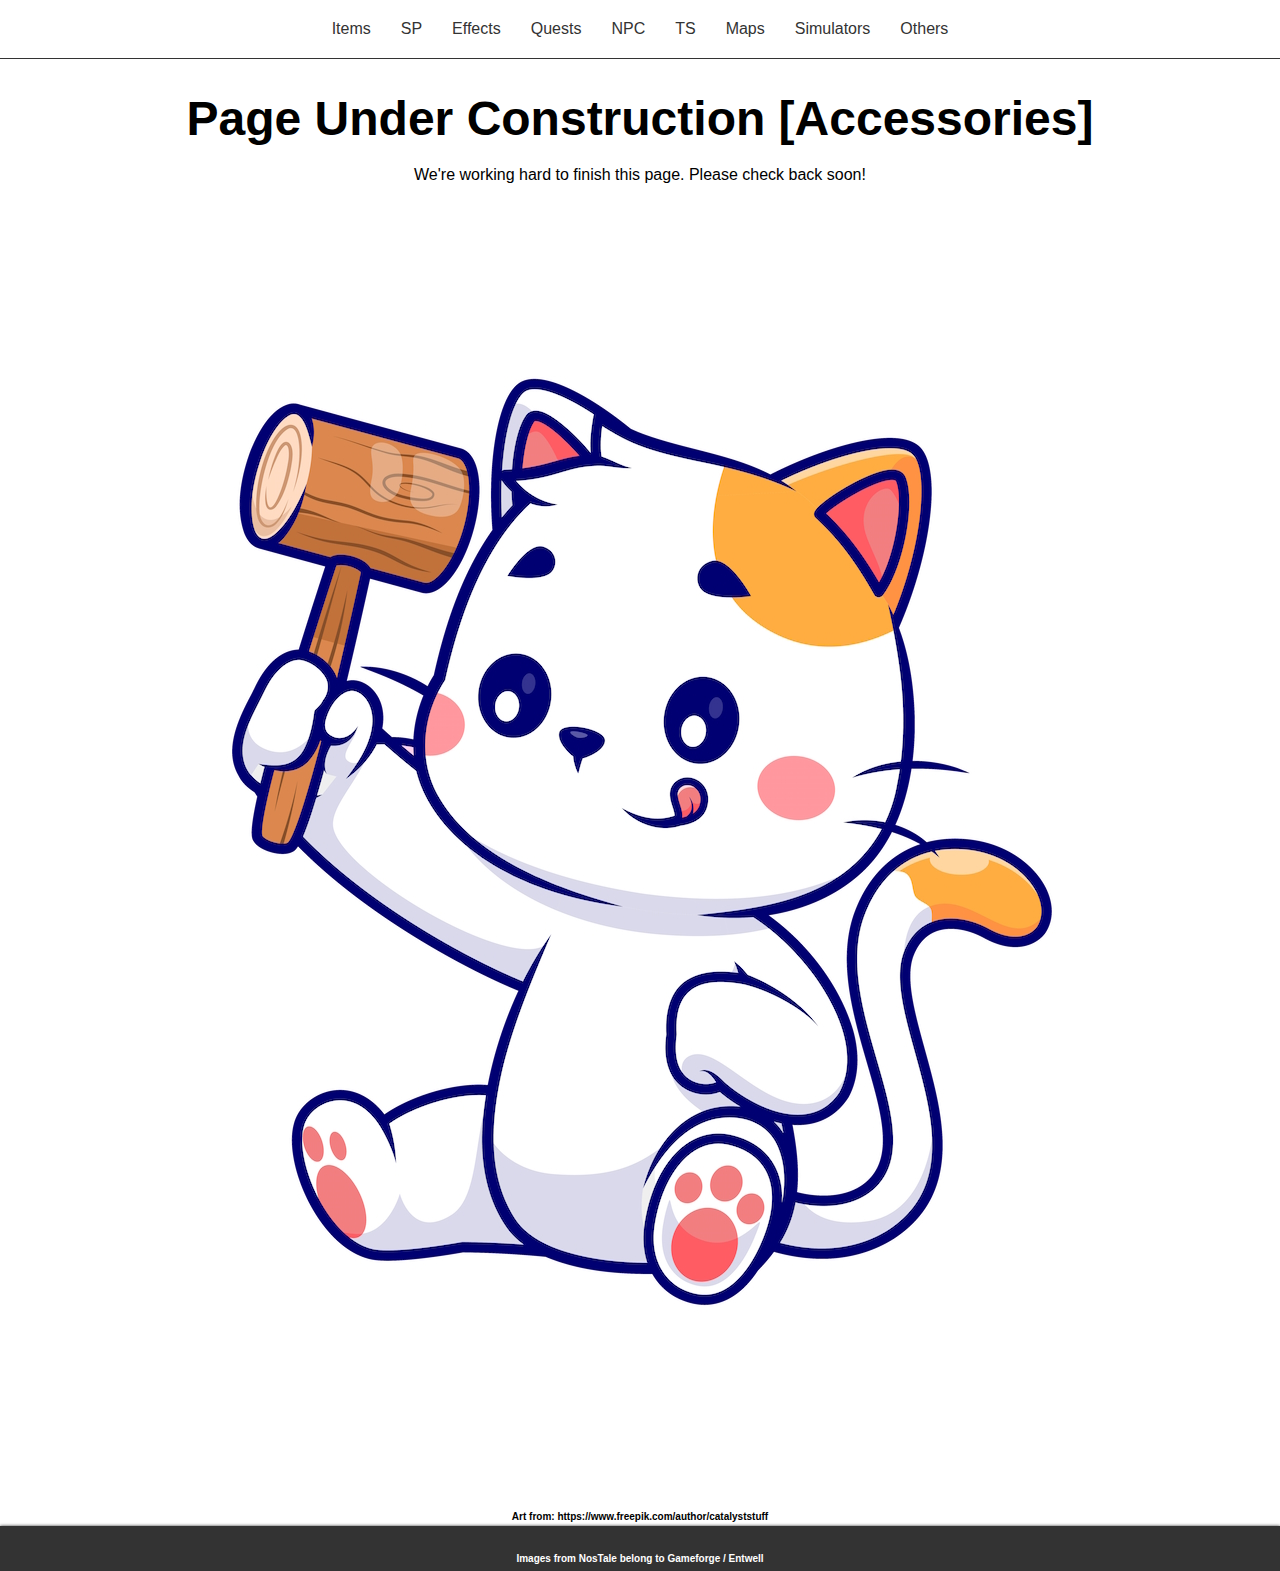
<file: equipment/accessories.html>
<!DOCTYPE html>
<html lang="en">
<head>
    <meta charset="UTF-8">
    <meta name="viewport" content="width=device-width, initial-scale=1.0">
    <title>Thunderwiki</title>
    <link rel="icon" type="image/x-icon" href="../pictures/thunder.ico">
    <link rel="stylesheet" href="../styles.css">
</head>
<body>
    <header class="header">
        <nav>
            <ul>
                <li class="menu-item">
                    <a href="#">Items</a>
                    <ul class="submenu">
                        <li>
                            <a href="#">Equipment</a>
                            <ul class="submenu2">
                                <li><a href="weapons.html">Weapons</a></li>
                                <li><a href="armor.html">Armor</a></li>
                                <li><a href="hats.html">Hats</a></li>
                                <li><a href="gloves_shoes.html">Gloves / Shoes</a></li>
                                <li><a href="jewelry.html">Jewelry</a></li>
                                <li><a href="">Accessories</a></li>
                                <li><a href="fairy.html">Fairy</a></li>
                                <li><a href="costumes.html">Costumes</a></li>
                                <li><a href="mini_pets.html">Mini Pets</a></li>
                            </ul>
                        
                        </li>
                        <li><a href="#">General items</a></li>
                        <li><a href="#">Miniland</a></li>
                    </ul>
                </li>
                <li class="menu-item">
                    <a href="#">SP</a>
                    <ul class="submenu">
                        <li><a href="#">Submenu 1</a></li>
                        <li><a href="#">Submenu 2</a></li>
                        <li><a href="#">Submenu 3</a></li>
                    </ul>
                </li>
                <li class="menu-item">
                    <a href="#">Effects</a>
                    <ul class="submenu">
                        <li><a href="#">Submenu 1</a></li>
                        <li><a href="#">Submenu 2</a></li>
                        <li><a href="#">Submenu 3</a></li>
                    </ul>
                </li>
                <li class="menu-item">
                    <a href="#">Quests</a>
                    <ul class="submenu">
                        <li><a href="#">Submenu 1</a></li>
                        <li><a href="#">Submenu 2</a></li>
                        <li><a href="#">Submenu 3</a></li>
                    </ul>
                </li>
                <li class="menu-item">
                    <a href="#">NPC</a>
                    <ul class="submenu">
                        <li><a href="#">Submenu 1</a></li>
                        <li><a href="#">Submenu 2</a></li>
                        <li><a href="#">Submenu 3</a></li>
                    </ul>
                </li>
                <li class="menu-item">
                    <a href="#">TS</a>
                    <ul class="submenu">
                        <li><a href="#">Submenu 1</a></li>
                        <li><a href="#">Submenu 2</a></li>
                        <li><a href="#">Submenu 3</a></li>
                    </ul>
                </li>
                <li class="menu-item">
                    <a href="#">Maps</a>
                    <ul class="submenu">
                        <li><a href="#">Submenu 1</a></li>
                        <li><a href="#">Submenu 2</a></li>
                        <li><a href="#">Submenu 3</a></li>
                    </ul>
                </li>
                <li class="menu-item">
                    <a href="#">Simulators</a>
                    <ul class="submenu">
                        <li><a href="#">Submenu 1</a></li>
                        <li><a href="#">Submenu 2</a></li>
                        <li><a href="#">Submenu 3</a></li>
                    </ul>
                </li>
                <li class="menu-item">
                    <a href="#">Others</a>
                    <ul class="submenu">
                        <li><a href="#">Submenu 1</a></li>
                        <li><a href="#">Submenu 2</a></li>
                        <li><a href="#">Submenu 3</a></li>
                    </ul>
                </li>
            </ul>
        </nav>
    </header>
    <main class="construction">
     
        <h1>Page Under Construction [Accessories]</h1>
        
        <p>We're working hard to finish this page. Please check back soon!</p>
        
        <a href="../index.html"><img src="../pictures/construction.jpg" alt="Here should be a picture"></a>
        <h6>
            Art from: https://www.freepik.com/author/catalyststuff
        </h6>
       
    </main>
    <footer class="footer">
        <h6>
            Images from NosTale belong to Gameforge / Entwell
        </h6>
        
    </footer>

    <script src="../script.js"></script>
</body>
</html>
</file>
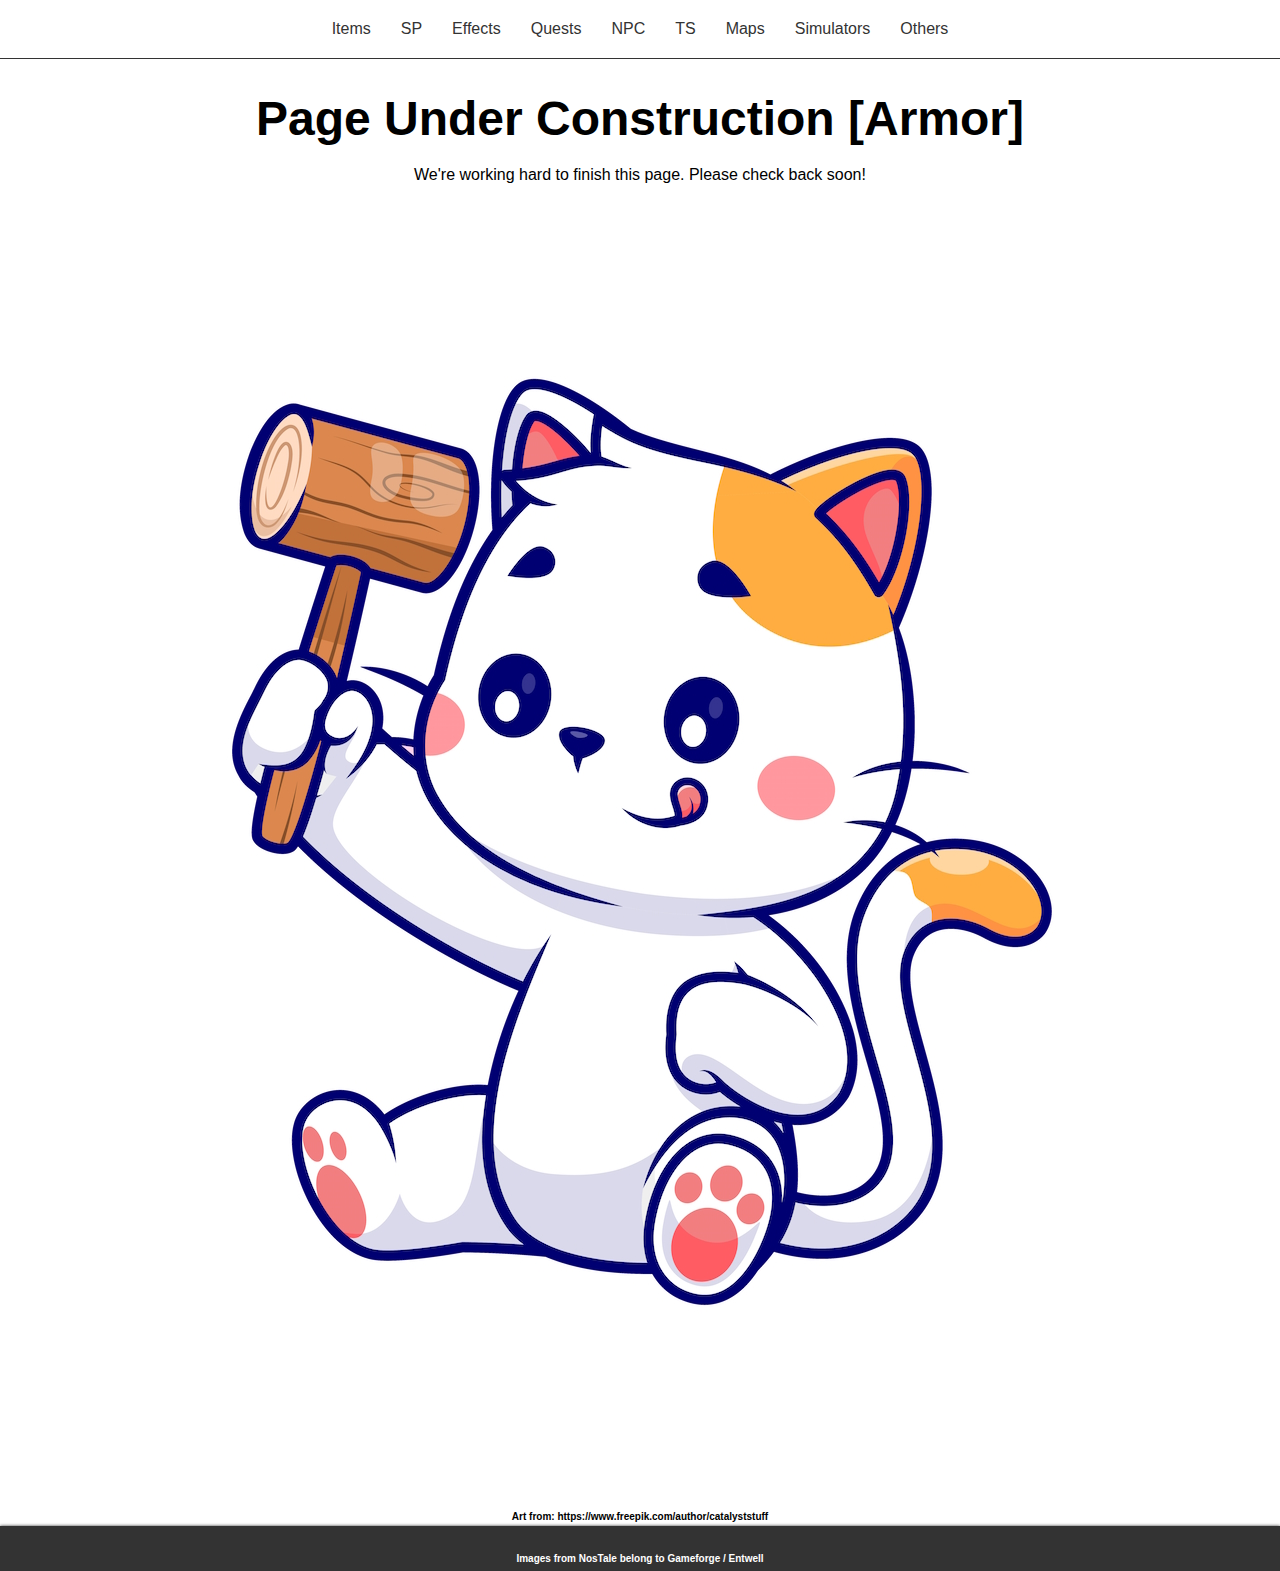
<file: equipment/armor.html>
<!DOCTYPE html>
<html lang="en">
<head>
    <meta charset="UTF-8">
    <meta name="viewport" content="width=device-width, initial-scale=1.0">
    <title>Thunderwiki</title>
    <link rel="icon" type="image/x-icon" href="../pictures/thunder.ico">
    <link rel="stylesheet" href="../styles.css">
</head>
<body>
    <header class="header">
        <nav>
            <ul>
                <li class="menu-item">
                    <a href="#">Items</a>
                    <ul class="submenu">
                        <li>
                            <a href="#">Equipment</a>
                            <ul class="submenu2">
                                <li><a href="weapons.html">Weapons</a></li>
                                <li><a href="">Armor</a></li>
                                <li><a href="hats.html">Hats</a></li>
                                <li><a href="gloves_shoes.html">Gloves / Shoes</a></li>
                                <li><a href="jewelry.html">Jewelry</a></li>
                                <li><a href="accessories.html">Accessories</a></li>
                                <li><a href="fairy.html">Fairy</a></li>
                                <li><a href="costumes.html">Costumes</a></li>
                                <li><a href="mini_pets.html">Mini Pets</a></li>
                            </ul>
                        
                        </li>
                        <li><a href="#">General items</a></li>
                        <li><a href="#">Miniland</a></li>
                    </ul>
                </li>
                <li class="menu-item">
                    <a href="#">SP</a>
                    <ul class="submenu">
                        <li><a href="#">Submenu 1</a></li>
                        <li><a href="#">Submenu 2</a></li>
                        <li><a href="#">Submenu 3</a></li>
                    </ul>
                </li>
                <li class="menu-item">
                    <a href="#">Effects</a>
                    <ul class="submenu">
                        <li><a href="#">Submenu 1</a></li>
                        <li><a href="#">Submenu 2</a></li>
                        <li><a href="#">Submenu 3</a></li>
                    </ul>
                </li>
                <li class="menu-item">
                    <a href="#">Quests</a>
                    <ul class="submenu">
                        <li><a href="#">Submenu 1</a></li>
                        <li><a href="#">Submenu 2</a></li>
                        <li><a href="#">Submenu 3</a></li>
                    </ul>
                </li>
                <li class="menu-item">
                    <a href="#">NPC</a>
                    <ul class="submenu">
                        <li><a href="#">Submenu 1</a></li>
                        <li><a href="#">Submenu 2</a></li>
                        <li><a href="#">Submenu 3</a></li>
                    </ul>
                </li>
                <li class="menu-item">
                    <a href="#">TS</a>
                    <ul class="submenu">
                        <li><a href="#">Submenu 1</a></li>
                        <li><a href="#">Submenu 2</a></li>
                        <li><a href="#">Submenu 3</a></li>
                    </ul>
                </li>
                <li class="menu-item">
                    <a href="#">Maps</a>
                    <ul class="submenu">
                        <li><a href="#">Submenu 1</a></li>
                        <li><a href="#">Submenu 2</a></li>
                        <li><a href="#">Submenu 3</a></li>
                    </ul>
                </li>
                <li class="menu-item">
                    <a href="#">Simulators</a>
                    <ul class="submenu">
                        <li><a href="#">Submenu 1</a></li>
                        <li><a href="#">Submenu 2</a></li>
                        <li><a href="#">Submenu 3</a></li>
                    </ul>
                </li>
                <li class="menu-item">
                    <a href="#">Others</a>
                    <ul class="submenu">
                        <li><a href="#">Submenu 1</a></li>
                        <li><a href="#">Submenu 2</a></li>
                        <li><a href="#">Submenu 3</a></li>
                    </ul>
                </li>
            </ul>
        </nav>
    </header>
    <main class="construction">
     
        <h1>Page Under Construction [Armor]</h1>
        
        <p>We're working hard to finish this page. Please check back soon!</p>
        
        <a href="../index.html"><img src="../pictures/construction.jpg" alt="Here should be a picture"></a>
        <h6>
            Art from: https://www.freepik.com/author/catalyststuff
        </h6>
       
    </main>
    <footer class="footer">
        <h6>
            Images from NosTale belong to Gameforge / Entwell
        </h6>
        
    </footer>

    <script src="../script.js"></script>
</body>
</html>
</file>
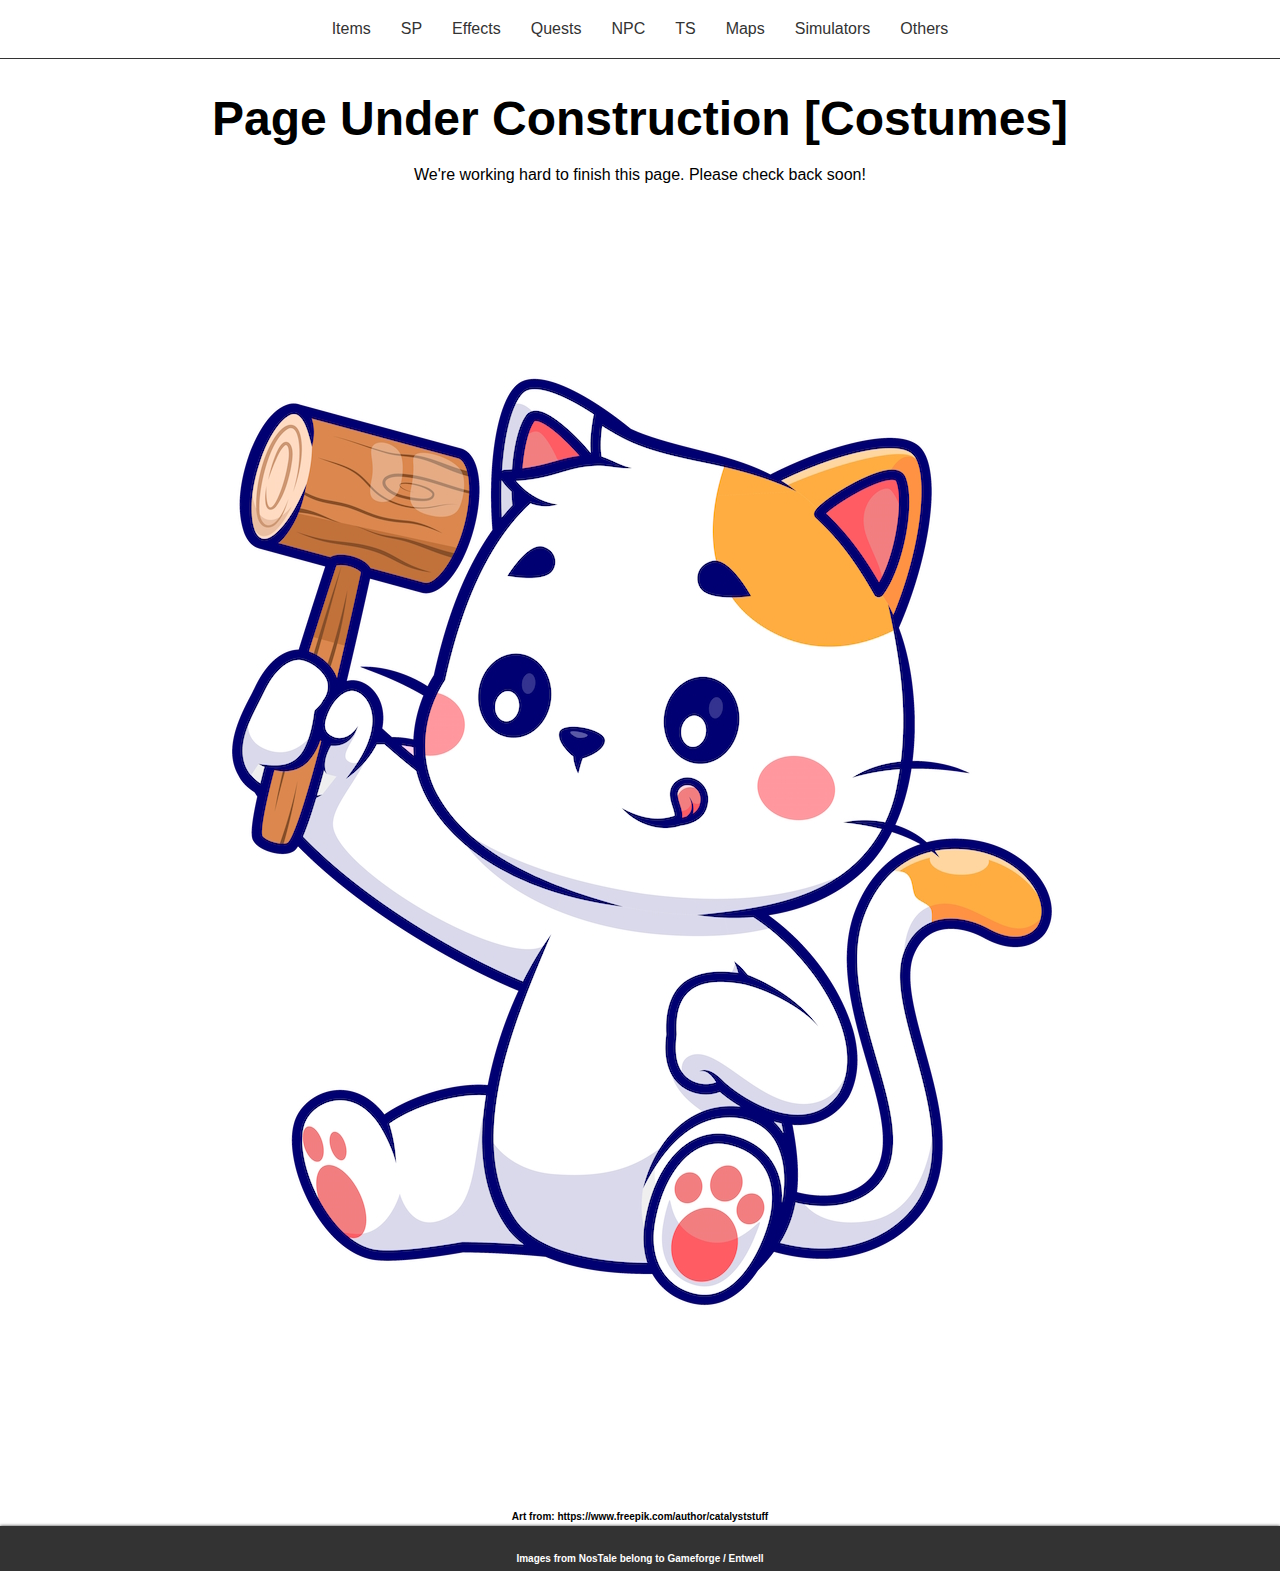
<file: equipment/costumes.html>
<!DOCTYPE html>
<html lang="en">
<head>
    <meta charset="UTF-8">
    <meta name="viewport" content="width=device-width, initial-scale=1.0">
    <title>Thunderwiki</title>
    <link rel="icon" type="image/x-icon" href="../pictures/thunder.ico">
    <link rel="stylesheet" href="../styles.css">
</head>
<body>
    <header class="header">
        <nav>
            <ul>
                <li class="menu-item">
                    <a href="#">Items</a>
                    <ul class="submenu">
                        <li>
                            <a href="#">Equipment</a>
                            <ul class="submenu2">
                                <li><a href="weapons.html">Weapons</a></li>
                                <li><a href="armor.html">Armor</a></li>
                                <li><a href="hats.html">Hats</a></li>
                                <li><a href="gloves_shoes.html">Gloves / Shoes</a></li>
                                <li><a href="jewelry.html">Jewelry</a></li>
                                <li><a href="accessories.html">Accessories</a></li>
                                <li><a href="fairy.html">Fairy</a></li>
                                <li><a href="">Costumes</a></li>
                                <li><a href="mini_pets.html">Mini Pets</a></li>
                            </ul>
                        
                        </li>
                        <li><a href="#">General items</a></li>
                        <li><a href="#">Miniland</a></li>
                    </ul>
                </li>
                <li class="menu-item">
                    <a href="#">SP</a>
                    <ul class="submenu">
                        <li><a href="#">Submenu 1</a></li>
                        <li><a href="#">Submenu 2</a></li>
                        <li><a href="#">Submenu 3</a></li>
                    </ul>
                </li>
                <li class="menu-item">
                    <a href="#">Effects</a>
                    <ul class="submenu">
                        <li><a href="#">Submenu 1</a></li>
                        <li><a href="#">Submenu 2</a></li>
                        <li><a href="#">Submenu 3</a></li>
                    </ul>
                </li>
                <li class="menu-item">
                    <a href="#">Quests</a>
                    <ul class="submenu">
                        <li><a href="#">Submenu 1</a></li>
                        <li><a href="#">Submenu 2</a></li>
                        <li><a href="#">Submenu 3</a></li>
                    </ul>
                </li>
                <li class="menu-item">
                    <a href="#">NPC</a>
                    <ul class="submenu">
                        <li><a href="#">Submenu 1</a></li>
                        <li><a href="#">Submenu 2</a></li>
                        <li><a href="#">Submenu 3</a></li>
                    </ul>
                </li>
                <li class="menu-item">
                    <a href="#">TS</a>
                    <ul class="submenu">
                        <li><a href="#">Submenu 1</a></li>
                        <li><a href="#">Submenu 2</a></li>
                        <li><a href="#">Submenu 3</a></li>
                    </ul>
                </li>
                <li class="menu-item">
                    <a href="#">Maps</a>
                    <ul class="submenu">
                        <li><a href="#">Submenu 1</a></li>
                        <li><a href="#">Submenu 2</a></li>
                        <li><a href="#">Submenu 3</a></li>
                    </ul>
                </li>
                <li class="menu-item">
                    <a href="#">Simulators</a>
                    <ul class="submenu">
                        <li><a href="#">Submenu 1</a></li>
                        <li><a href="#">Submenu 2</a></li>
                        <li><a href="#">Submenu 3</a></li>
                    </ul>
                </li>
                <li class="menu-item">
                    <a href="#">Others</a>
                    <ul class="submenu">
                        <li><a href="#">Submenu 1</a></li>
                        <li><a href="#">Submenu 2</a></li>
                        <li><a href="#">Submenu 3</a></li>
                    </ul>
                </li>
            </ul>
        </nav>
    </header>
    <main class="construction">
     
        <h1>Page Under Construction [Costumes]</h1>
        
        <p>We're working hard to finish this page. Please check back soon!</p>
        
        <a href="../index.html"><img src="../pictures/construction.jpg" alt="Here should be a picture"></a>
        <h6>
            Art from: https://www.freepik.com/author/catalyststuff
        </h6>
       
    </main>
    <footer class="footer">
        <h6>
            Images from NosTale belong to Gameforge / Entwell
        </h6>
        
    </footer>

    <script src="../script.js"></script>
</body>
</html>
</file>
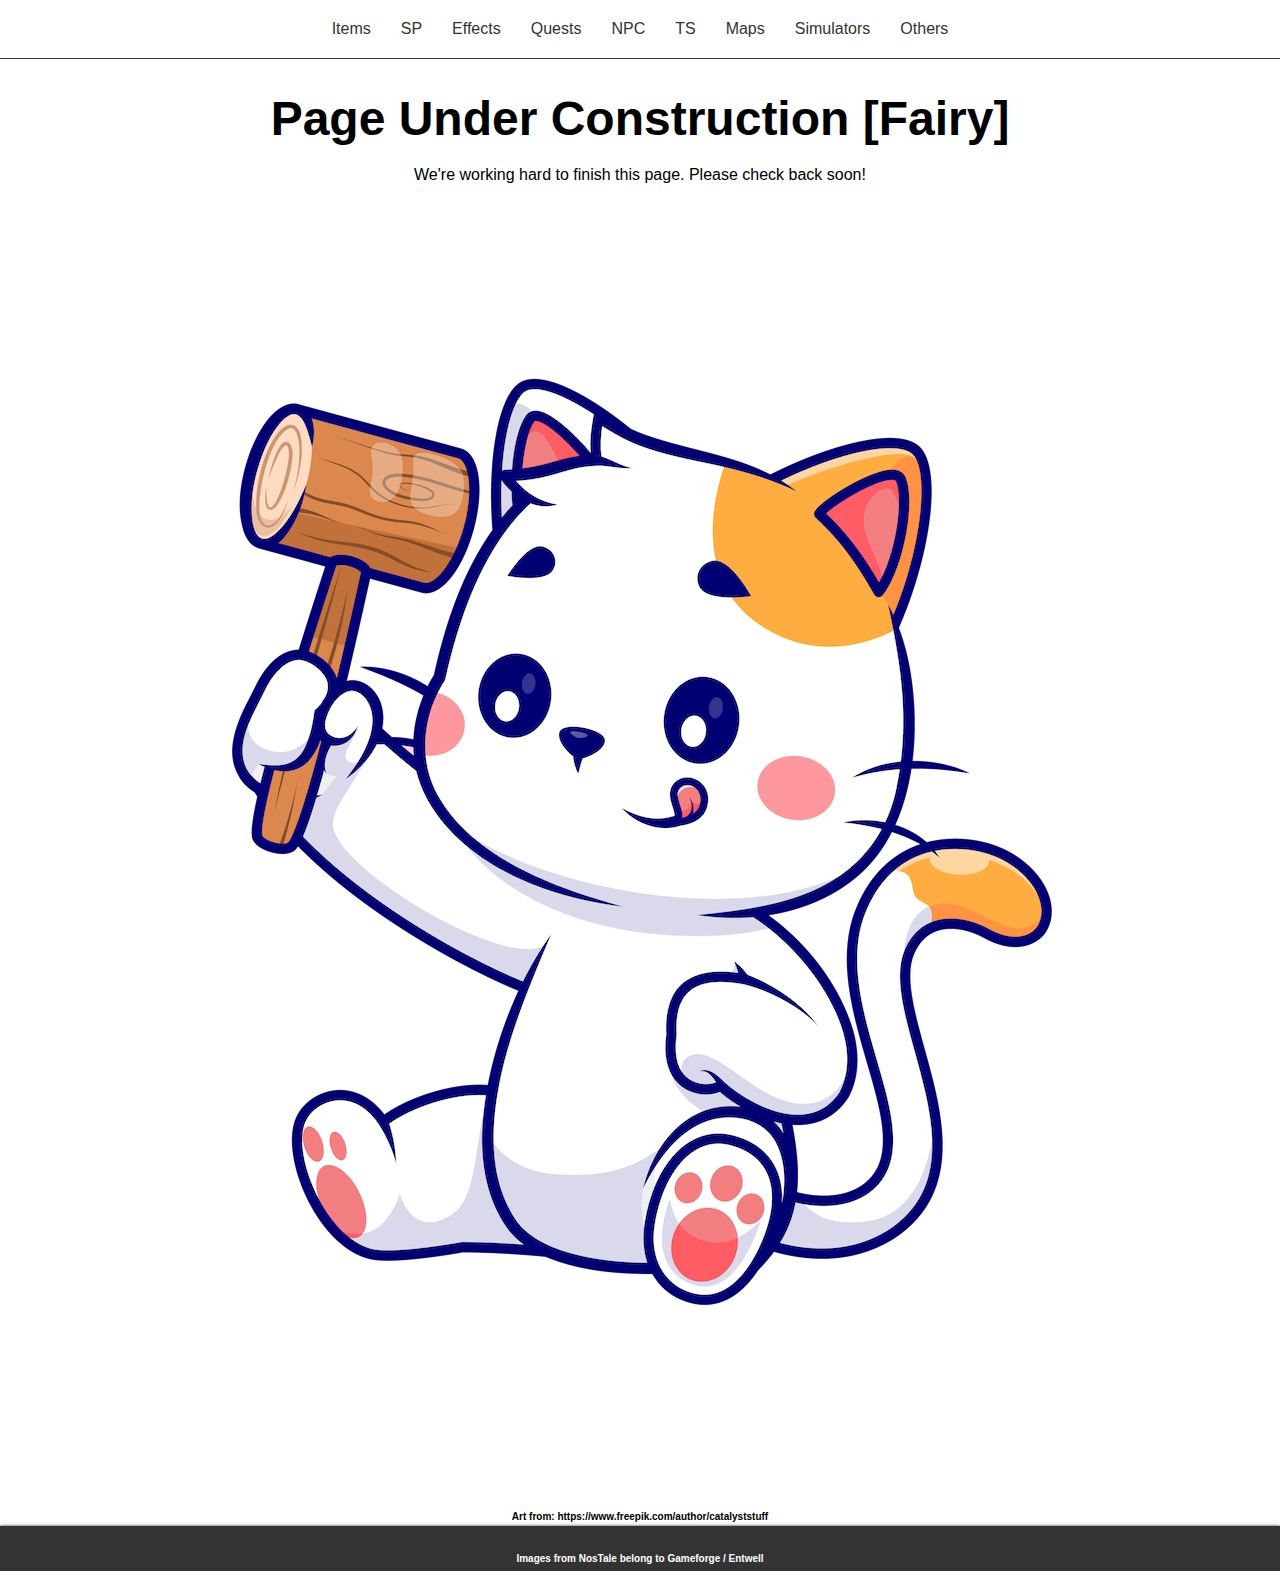
<file: equipment/fairy.html>
<!DOCTYPE html>
<html lang="en">
<head>
    <meta charset="UTF-8">
    <meta name="viewport" content="width=device-width, initial-scale=1.0">
    <title>Thunderwiki</title>
    <link rel="icon" type="image/x-icon" href="../pictures/thunder.ico">
    <link rel="stylesheet" href="../styles.css">
</head>
<body>
    <header class="header">
        <nav>
            <ul>
                <li class="menu-item">
                    <a href="#">Items</a>
                    <ul class="submenu">
                        <li>
                            <a href="#">Equipment</a>
                            <ul class="submenu2">
                                <li><a href="weapons.html">Weapons</a></li>
                                <li><a href="armor.html">Armor</a></li>
                                <li><a href="hats.html">Hats</a></li>
                                <li><a href="gloves_shoes.html">Gloves / Shoes</a></li>
                                <li><a href="jewelry.html">Jewelry</a></li>
                                <li><a href="accessories.html">Accessories</a></li>
                                <li><a href="">Fairy</a></li>
                                <li><a href="costumes.html">Costumes</a></li>
                                <li><a href="mini_pets.html">Mini Pets</a></li>
                            </ul>
                        
                        </li>
                        <li><a href="#">General items</a></li>
                        <li><a href="#">Miniland</a></li>
                    </ul>
                </li>
                <li class="menu-item">
                    <a href="#">SP</a>
                    <ul class="submenu">
                        <li><a href="#">Submenu 1</a></li>
                        <li><a href="#">Submenu 2</a></li>
                        <li><a href="#">Submenu 3</a></li>
                    </ul>
                </li>
                <li class="menu-item">
                    <a href="#">Effects</a>
                    <ul class="submenu">
                        <li><a href="#">Submenu 1</a></li>
                        <li><a href="#">Submenu 2</a></li>
                        <li><a href="#">Submenu 3</a></li>
                    </ul>
                </li>
                <li class="menu-item">
                    <a href="#">Quests</a>
                    <ul class="submenu">
                        <li><a href="#">Submenu 1</a></li>
                        <li><a href="#">Submenu 2</a></li>
                        <li><a href="#">Submenu 3</a></li>
                    </ul>
                </li>
                <li class="menu-item">
                    <a href="#">NPC</a>
                    <ul class="submenu">
                        <li><a href="#">Submenu 1</a></li>
                        <li><a href="#">Submenu 2</a></li>
                        <li><a href="#">Submenu 3</a></li>
                    </ul>
                </li>
                <li class="menu-item">
                    <a href="#">TS</a>
                    <ul class="submenu">
                        <li><a href="#">Submenu 1</a></li>
                        <li><a href="#">Submenu 2</a></li>
                        <li><a href="#">Submenu 3</a></li>
                    </ul>
                </li>
                <li class="menu-item">
                    <a href="#">Maps</a>
                    <ul class="submenu">
                        <li><a href="#">Submenu 1</a></li>
                        <li><a href="#">Submenu 2</a></li>
                        <li><a href="#">Submenu 3</a></li>
                    </ul>
                </li>
                <li class="menu-item">
                    <a href="#">Simulators</a>
                    <ul class="submenu">
                        <li><a href="#">Submenu 1</a></li>
                        <li><a href="#">Submenu 2</a></li>
                        <li><a href="#">Submenu 3</a></li>
                    </ul>
                </li>
                <li class="menu-item">
                    <a href="#">Others</a>
                    <ul class="submenu">
                        <li><a href="#">Submenu 1</a></li>
                        <li><a href="#">Submenu 2</a></li>
                        <li><a href="#">Submenu 3</a></li>
                    </ul>
                </li>
            </ul>
        </nav>
    </header>
    <main class="construction">
     
        <h1>Page Under Construction [Fairy]</h1>
        
        <p>We're working hard to finish this page. Please check back soon!</p>
        
        <a href="../index.html"><img src="../pictures/construction.jpg" alt="Here should be a picture"></a>
        <h6>
            Art from: https://www.freepik.com/author/catalyststuff
        </h6>
       
    </main>
    <footer class="footer">
        <h6>
            Images from NosTale belong to Gameforge / Entwell
        </h6>
        
    </footer>

    <script src="../script.js"></script>
</body>
</html>
</file>
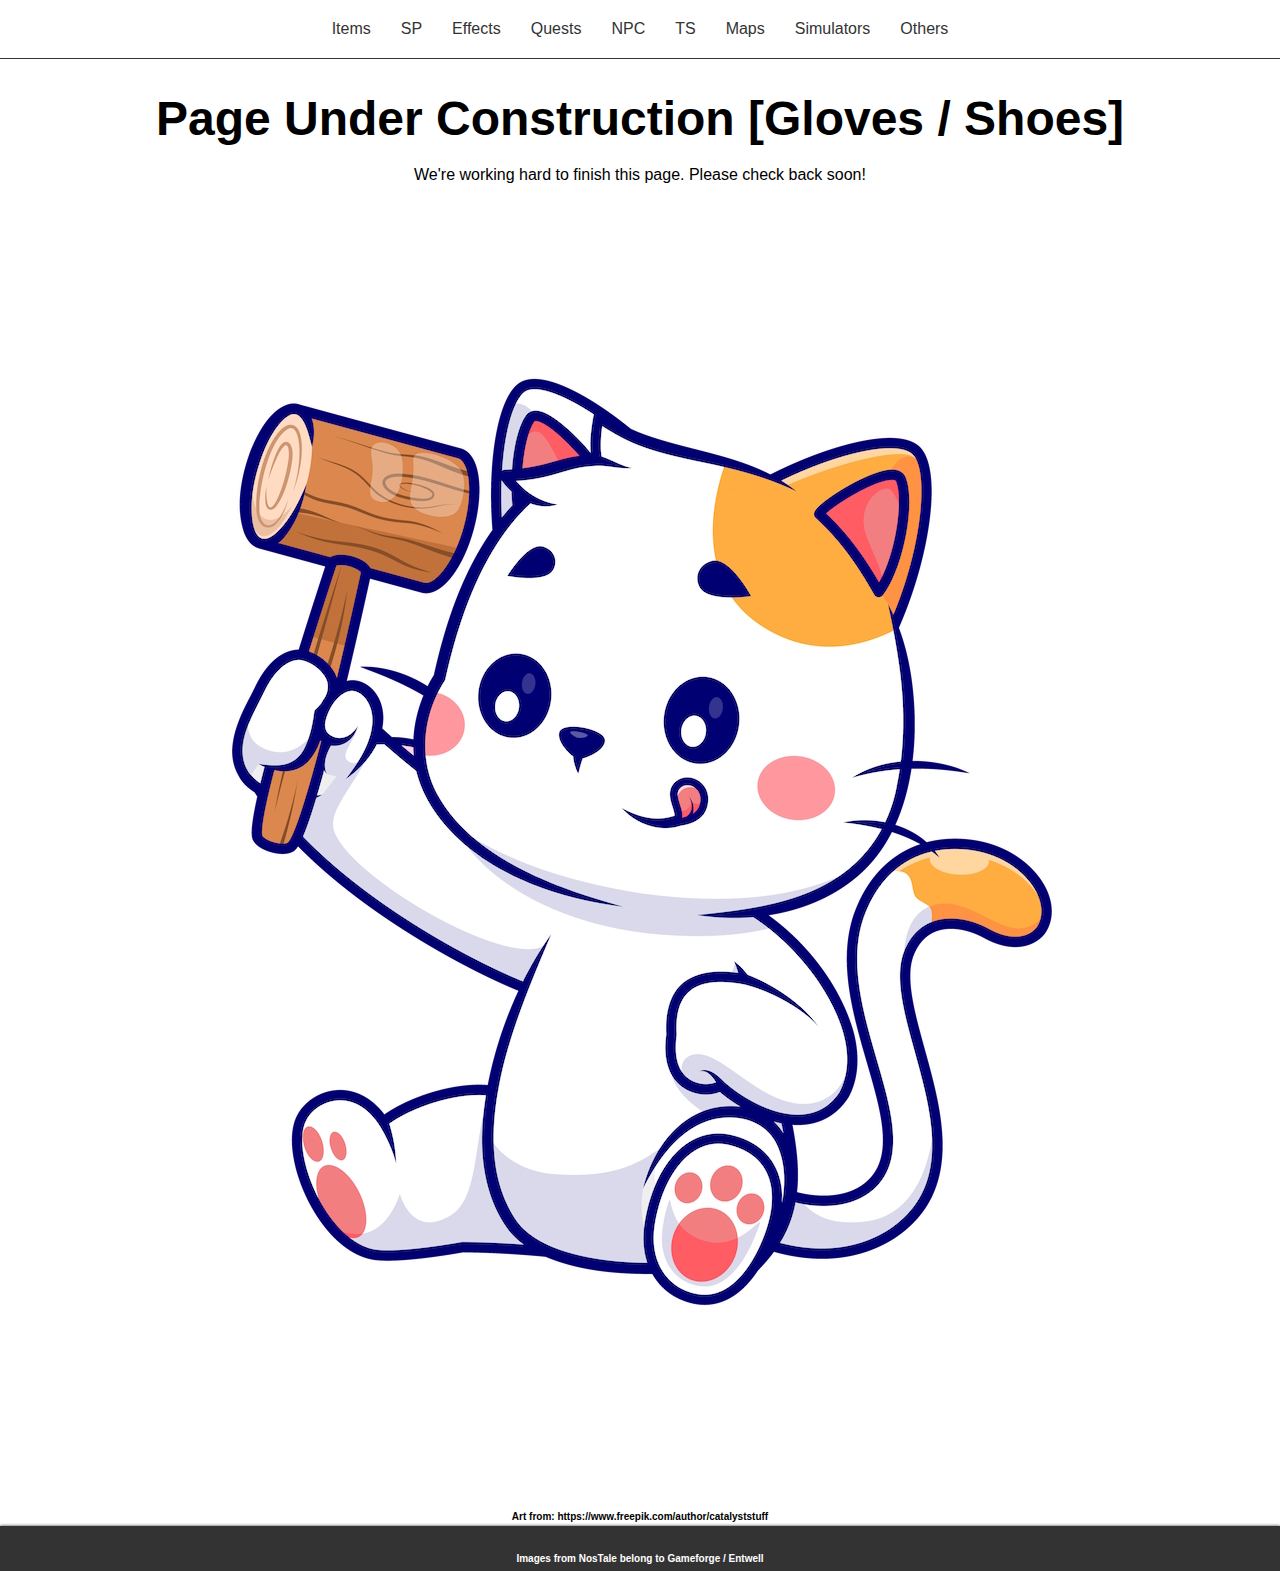
<file: equipment/gloves_shoes.html>
<!DOCTYPE html>
<html lang="en">
<head>
    <meta charset="UTF-8">
    <meta name="viewport" content="width=device-width, initial-scale=1.0">
    <title>Thunderwiki</title>
    <link rel="icon" type="image/x-icon" href="../pictures/thunder.ico">
    <link rel="stylesheet" href="../styles.css">
</head>
<body>
    <header class="header">
        <nav>
            <ul>
                <li class="menu-item">
                    <a href="#">Items</a>
                    <ul class="submenu">
                        <li>
                            <a href="#">Equipment</a>
                            <ul class="submenu2">
                                <li><a href="weapons.html">Weapons</a></li>
                                <li><a href="armor.html">Armor</a></li>
                                <li><a href="hats.html">Hats</a></li>
                                <li><a href="">Gloves / Shoes</a></li>
                                <li><a href="jewelry.html">Jewelry</a></li>
                                <li><a href="accessories.html">Accessories</a></li>
                                <li><a href="fairy.html">Fairy</a></li>
                                <li><a href="costumes.html">Costumes</a></li>
                                <li><a href="mini_pets.html">Mini Pets</a></li>
                            </ul>
                        
                        </li>
                        <li><a href="#">General items</a></li>
                        <li><a href="#">Miniland</a></li>
                    </ul>
                </li>
                <li class="menu-item">
                    <a href="#">SP</a>
                    <ul class="submenu">
                        <li><a href="#">Submenu 1</a></li>
                        <li><a href="#">Submenu 2</a></li>
                        <li><a href="#">Submenu 3</a></li>
                    </ul>
                </li>
                <li class="menu-item">
                    <a href="#">Effects</a>
                    <ul class="submenu">
                        <li><a href="#">Submenu 1</a></li>
                        <li><a href="#">Submenu 2</a></li>
                        <li><a href="#">Submenu 3</a></li>
                    </ul>
                </li>
                <li class="menu-item">
                    <a href="#">Quests</a>
                    <ul class="submenu">
                        <li><a href="#">Submenu 1</a></li>
                        <li><a href="#">Submenu 2</a></li>
                        <li><a href="#">Submenu 3</a></li>
                    </ul>
                </li>
                <li class="menu-item">
                    <a href="#">NPC</a>
                    <ul class="submenu">
                        <li><a href="#">Submenu 1</a></li>
                        <li><a href="#">Submenu 2</a></li>
                        <li><a href="#">Submenu 3</a></li>
                    </ul>
                </li>
                <li class="menu-item">
                    <a href="#">TS</a>
                    <ul class="submenu">
                        <li><a href="#">Submenu 1</a></li>
                        <li><a href="#">Submenu 2</a></li>
                        <li><a href="#">Submenu 3</a></li>
                    </ul>
                </li>
                <li class="menu-item">
                    <a href="#">Maps</a>
                    <ul class="submenu">
                        <li><a href="#">Submenu 1</a></li>
                        <li><a href="#">Submenu 2</a></li>
                        <li><a href="#">Submenu 3</a></li>
                    </ul>
                </li>
                <li class="menu-item">
                    <a href="#">Simulators</a>
                    <ul class="submenu">
                        <li><a href="#">Submenu 1</a></li>
                        <li><a href="#">Submenu 2</a></li>
                        <li><a href="#">Submenu 3</a></li>
                    </ul>
                </li>
                <li class="menu-item">
                    <a href="#">Others</a>
                    <ul class="submenu">
                        <li><a href="#">Submenu 1</a></li>
                        <li><a href="#">Submenu 2</a></li>
                        <li><a href="#">Submenu 3</a></li>
                    </ul>
                </li>
            </ul>
        </nav>
    </header>
    <main class="construction">
     
        <h1>Page Under Construction [Gloves / Shoes]</h1>
        
        <p>We're working hard to finish this page. Please check back soon!</p>
        
        <a href="../index.html"><img src="../pictures/construction.jpg" alt="Here should be a picture"></a>
        <h6>
            Art from: https://www.freepik.com/author/catalyststuff
        </h6>
       
    </main>
    <footer class="footer">
        <h6>
            Images from NosTale belong to Gameforge / Entwell
        </h6>
        
    </footer>

    <script src="../script.js"></script>
</body>
</html>
</file>
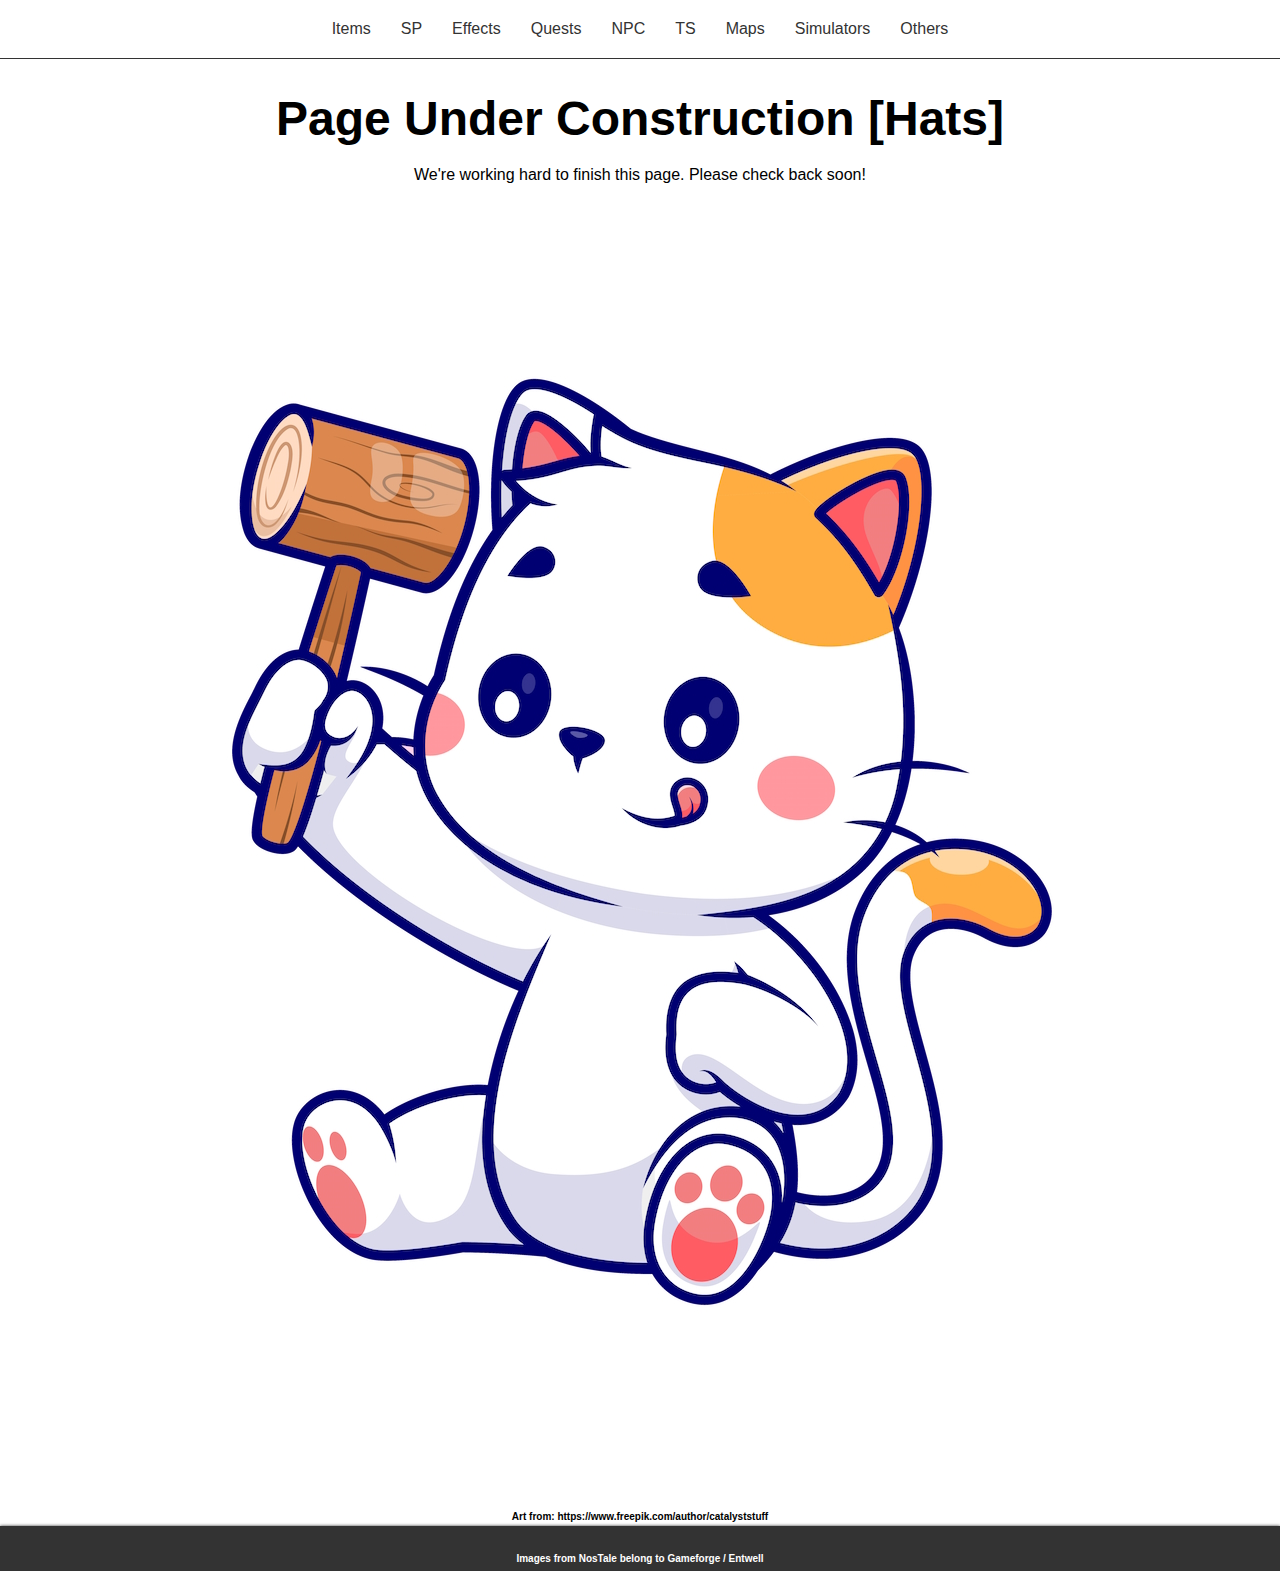
<file: equipment/hats.html>
<!DOCTYPE html>
<html lang="en">
<head>
    <meta charset="UTF-8">
    <meta name="viewport" content="width=device-width, initial-scale=1.0">
    <title>Thunderwiki</title>
    <link rel="icon" type="image/x-icon" href="../pictures/thunder.ico">
    <link rel="stylesheet" href="../styles.css">
</head>
<body>
    <header class="header">
        <nav>
            <ul>
                <li class="menu-item">
                    <a href="#">Items</a>
                    <ul class="submenu">
                        <li>
                            <a href="#">Equipment</a>
                            <ul class="submenu2">
                                <li><a href="weapons.html">Weapons</a></li>
                                <li><a href="armor.html">Armor</a></li>
                                <li><a href="">Hats</a></li>
                                <li><a href="gloves_shoes.html">Gloves / Shoes</a></li>
                                <li><a href="jewelry.html">Jewelry</a></li>
                                <li><a href="accessories.html">Accessories</a></li>
                                <li><a href="fairy.html">Fairy</a></li>
                                <li><a href="costumes.html">Costumes</a></li>
                                <li><a href="mini_pets.html">Mini Pets</a></li>
                            </ul>
                        
                        </li>
                        <li><a href="#">General items</a></li>
                        <li><a href="#">Miniland</a></li>
                    </ul>
                </li>
                <li class="menu-item">
                    <a href="#">SP</a>
                    <ul class="submenu">
                        <li><a href="#">Submenu 1</a></li>
                        <li><a href="#">Submenu 2</a></li>
                        <li><a href="#">Submenu 3</a></li>
                    </ul>
                </li>
                <li class="menu-item">
                    <a href="#">Effects</a>
                    <ul class="submenu">
                        <li><a href="#">Submenu 1</a></li>
                        <li><a href="#">Submenu 2</a></li>
                        <li><a href="#">Submenu 3</a></li>
                    </ul>
                </li>
                <li class="menu-item">
                    <a href="#">Quests</a>
                    <ul class="submenu">
                        <li><a href="#">Submenu 1</a></li>
                        <li><a href="#">Submenu 2</a></li>
                        <li><a href="#">Submenu 3</a></li>
                    </ul>
                </li>
                <li class="menu-item">
                    <a href="#">NPC</a>
                    <ul class="submenu">
                        <li><a href="#">Submenu 1</a></li>
                        <li><a href="#">Submenu 2</a></li>
                        <li><a href="#">Submenu 3</a></li>
                    </ul>
                </li>
                <li class="menu-item">
                    <a href="#">TS</a>
                    <ul class="submenu">
                        <li><a href="#">Submenu 1</a></li>
                        <li><a href="#">Submenu 2</a></li>
                        <li><a href="#">Submenu 3</a></li>
                    </ul>
                </li>
                <li class="menu-item">
                    <a href="#">Maps</a>
                    <ul class="submenu">
                        <li><a href="#">Submenu 1</a></li>
                        <li><a href="#">Submenu 2</a></li>
                        <li><a href="#">Submenu 3</a></li>
                    </ul>
                </li>
                <li class="menu-item">
                    <a href="#">Simulators</a>
                    <ul class="submenu">
                        <li><a href="#">Submenu 1</a></li>
                        <li><a href="#">Submenu 2</a></li>
                        <li><a href="#">Submenu 3</a></li>
                    </ul>
                </li>
                <li class="menu-item">
                    <a href="#">Others</a>
                    <ul class="submenu">
                        <li><a href="#">Submenu 1</a></li>
                        <li><a href="#">Submenu 2</a></li>
                        <li><a href="#">Submenu 3</a></li>
                    </ul>
                </li>
            </ul>
        </nav>
    </header>
    <main class="construction">
     
        <h1>Page Under Construction [Hats]</h1>
        
        <p>We're working hard to finish this page. Please check back soon!</p>
        
        <a href="../index.html"><img src="../pictures/construction.jpg" alt="Here should be a picture"></a>
        <h6>
            Art from: https://www.freepik.com/author/catalyststuff
        </h6>
       
    </main>
    <footer class="footer">
        <h6>
            Images from NosTale belong to Gameforge / Entwell
        </h6>
        
    </footer>

    <script src="../script.js"></script>
</body>
</html>
</file>
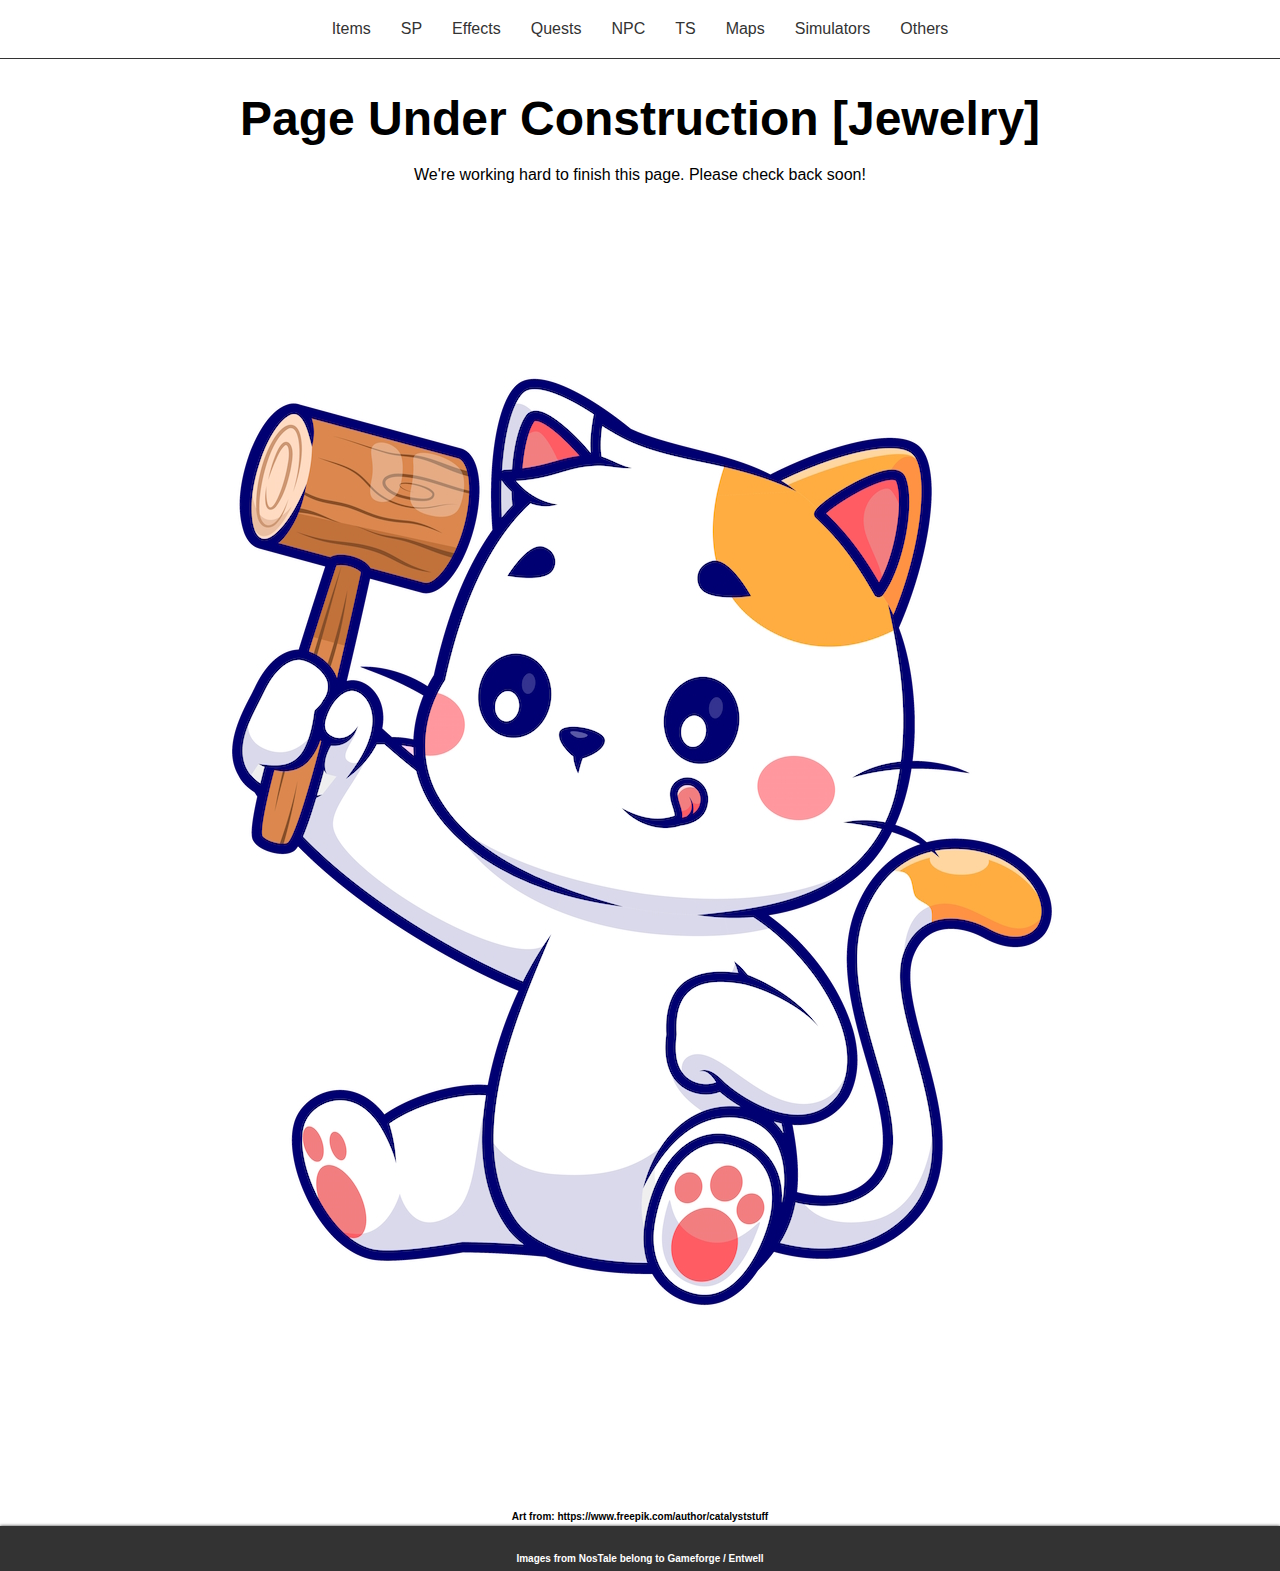
<file: equipment/jewelry.html>
<!DOCTYPE html>
<html lang="en">
<head>
    <meta charset="UTF-8">
    <meta name="viewport" content="width=device-width, initial-scale=1.0">
    <title>Thunderwiki</title>
    <link rel="icon" type="image/x-icon" href="../pictures/thunder.ico">
    <link rel="stylesheet" href="../styles.css">
</head>
<body>
    <header class="header">
        <nav>
            <ul>
                <li class="menu-item">
                    <a href="#">Items</a>
                    <ul class="submenu">
                        <li>
                            <a href="#">Equipment</a>
                            <ul class="submenu2">
                                <li><a href="weapons.html">Weapons</a></li>
                                <li><a href="armor.html">Armor</a></li>
                                <li><a href="hats.html">Hats</a></li>
                                <li><a href="gloves_shoes.html">Gloves / Shoes</a></li>
                                <li><a href="">Jewelry</a></li>
                                <li><a href="accessories.html">Accessories</a></li>
                                <li><a href="fairy.html">Fairy</a></li>
                                <li><a href="costumes.html">Costumes</a></li>
                                <li><a href="mini_pets.html">Mini Pets</a></li>
                            </ul>
                        
                        </li>
                        <li><a href="#">General items</a></li>
                        <li><a href="#">Miniland</a></li>
                    </ul>
                </li>
                <li class="menu-item">
                    <a href="#">SP</a>
                    <ul class="submenu">
                        <li><a href="#">Submenu 1</a></li>
                        <li><a href="#">Submenu 2</a></li>
                        <li><a href="#">Submenu 3</a></li>
                    </ul>
                </li>
                <li class="menu-item">
                    <a href="#">Effects</a>
                    <ul class="submenu">
                        <li><a href="#">Submenu 1</a></li>
                        <li><a href="#">Submenu 2</a></li>
                        <li><a href="#">Submenu 3</a></li>
                    </ul>
                </li>
                <li class="menu-item">
                    <a href="#">Quests</a>
                    <ul class="submenu">
                        <li><a href="#">Submenu 1</a></li>
                        <li><a href="#">Submenu 2</a></li>
                        <li><a href="#">Submenu 3</a></li>
                    </ul>
                </li>
                <li class="menu-item">
                    <a href="#">NPC</a>
                    <ul class="submenu">
                        <li><a href="#">Submenu 1</a></li>
                        <li><a href="#">Submenu 2</a></li>
                        <li><a href="#">Submenu 3</a></li>
                    </ul>
                </li>
                <li class="menu-item">
                    <a href="#">TS</a>
                    <ul class="submenu">
                        <li><a href="#">Submenu 1</a></li>
                        <li><a href="#">Submenu 2</a></li>
                        <li><a href="#">Submenu 3</a></li>
                    </ul>
                </li>
                <li class="menu-item">
                    <a href="#">Maps</a>
                    <ul class="submenu">
                        <li><a href="#">Submenu 1</a></li>
                        <li><a href="#">Submenu 2</a></li>
                        <li><a href="#">Submenu 3</a></li>
                    </ul>
                </li>
                <li class="menu-item">
                    <a href="#">Simulators</a>
                    <ul class="submenu">
                        <li><a href="#">Submenu 1</a></li>
                        <li><a href="#">Submenu 2</a></li>
                        <li><a href="#">Submenu 3</a></li>
                    </ul>
                </li>
                <li class="menu-item">
                    <a href="#">Others</a>
                    <ul class="submenu">
                        <li><a href="#">Submenu 1</a></li>
                        <li><a href="#">Submenu 2</a></li>
                        <li><a href="#">Submenu 3</a></li>
                    </ul>
                </li>
            </ul>
        </nav>
    </header>
    <main class="construction">
     
        <h1>Page Under Construction [Jewelry]</h1>
        
        <p>We're working hard to finish this page. Please check back soon!</p>
        
        <a href="../index.html"><img src="../pictures/construction.jpg" alt="Here should be a picture"></a>
        <h6>
            Art from: https://www.freepik.com/author/catalyststuff
        </h6>
       
    </main>
    <footer class="footer">
        <h6>
            Images from NosTale belong to Gameforge / Entwell
        </h6>
        
    </footer>

    <script src="../script.js"></script>
</body>
</html>
</file>
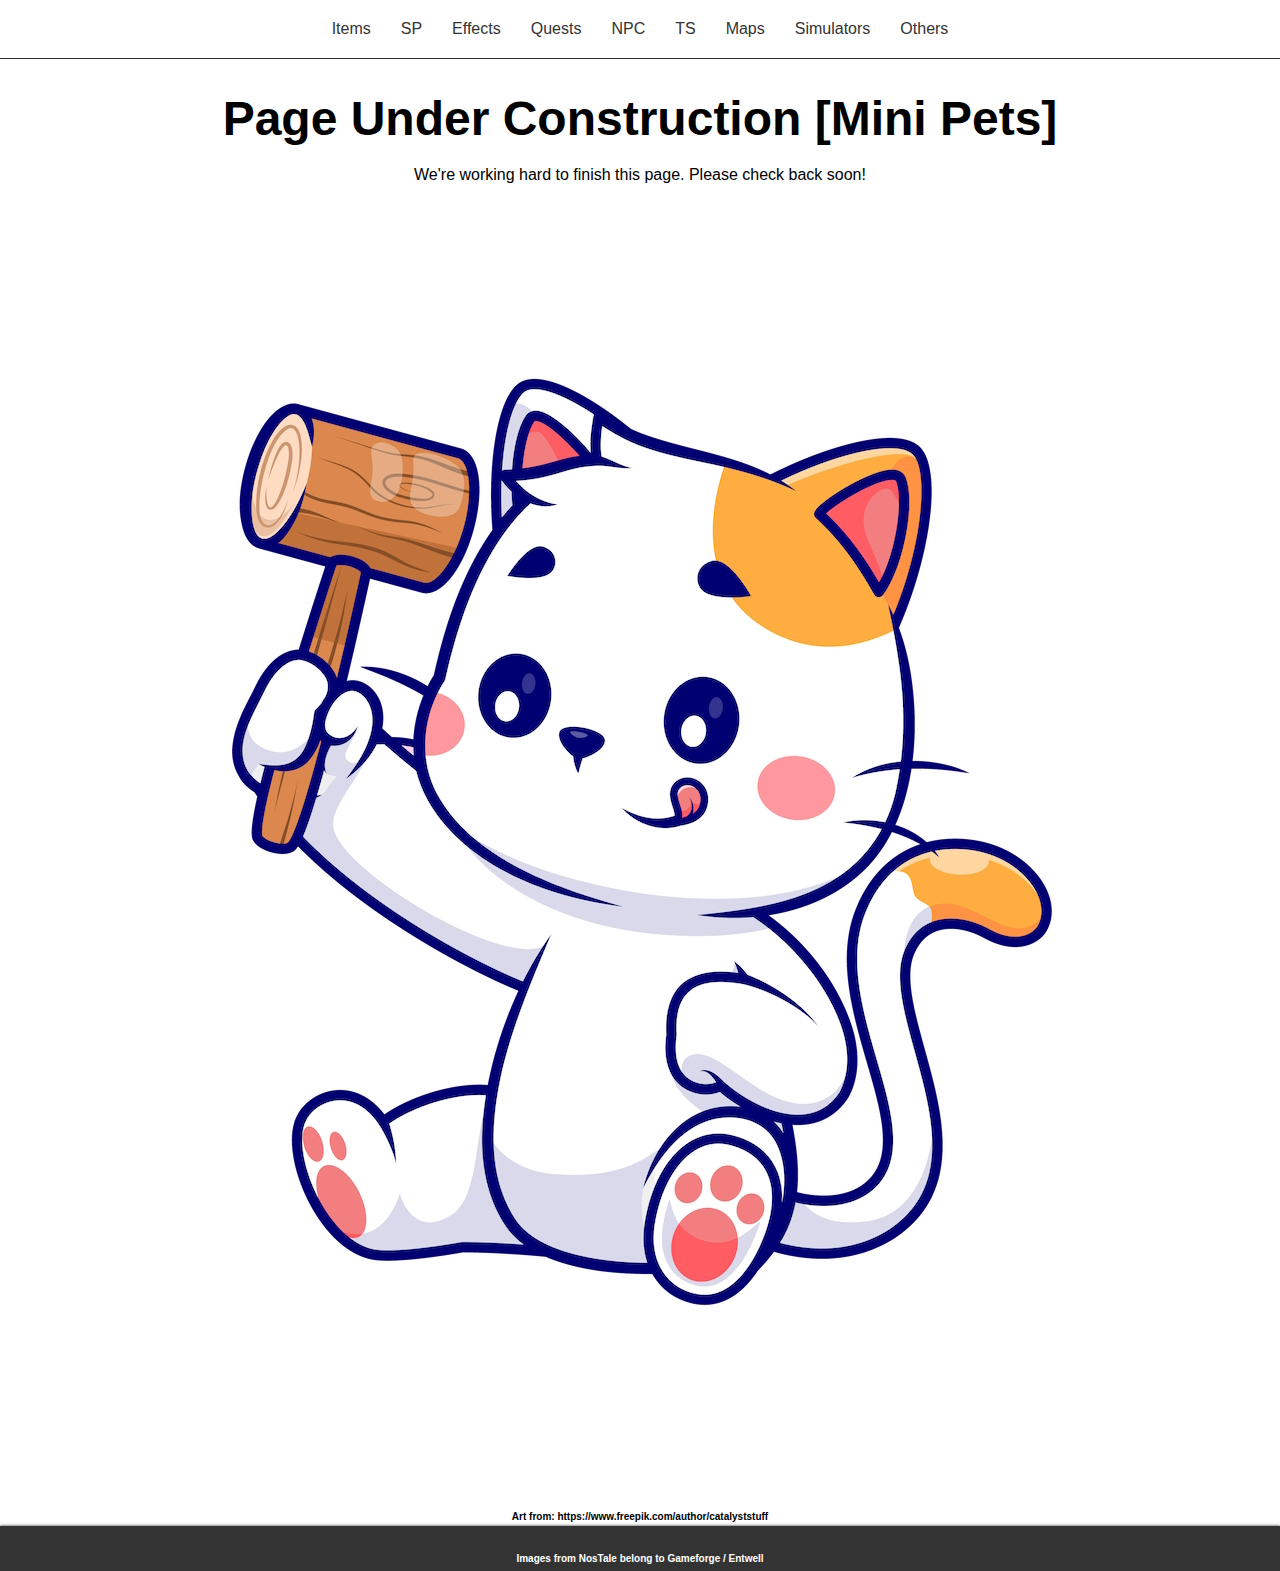
<file: equipment/mini_pets.html>
<!DOCTYPE html>
<html lang="en">
<head>
    <meta charset="UTF-8">
    <meta name="viewport" content="width=device-width, initial-scale=1.0">
    <title>Thunderwiki</title>
    <link rel="icon" type="image/x-icon" href="../pictures/thunder.ico">
    <link rel="stylesheet" href="../styles.css">
</head>
<body>
    <header class="header">
        <nav>
            <ul>
                <li class="menu-item">
                    <a href="#">Items</a>
                    <ul class="submenu">
                        <li>
                            <a href="#">Equipment</a>
                            <ul class="submenu2">
                                <li><a href="weapons.html">Weapons</a></li>
                                <li><a href="armor.html">Armor</a></li>
                                <li><a href="hats.html">Hats</a></li>
                                <li><a href="gloves_shoes.html">Gloves / Shoes</a></li>
                                <li><a href="jewelry.html">Jewelry</a></li>
                                <li><a href="accessories.html">Accessories</a></li>
                                <li><a href="fairy.html">Fairy</a></li>
                                <li><a href="costumes.html">Costumes</a></li>
                                <li><a href="">Mini Pets</a></li>
                            </ul>
                        
                        </li>
                        <li><a href="#">General items</a></li>
                        <li><a href="#">Miniland</a></li>
                    </ul>
                </li>
                <li class="menu-item">
                    <a href="#">SP</a>
                    <ul class="submenu">
                        <li><a href="#">Submenu 1</a></li>
                        <li><a href="#">Submenu 2</a></li>
                        <li><a href="#">Submenu 3</a></li>
                    </ul>
                </li>
                <li class="menu-item">
                    <a href="#">Effects</a>
                    <ul class="submenu">
                        <li><a href="#">Submenu 1</a></li>
                        <li><a href="#">Submenu 2</a></li>
                        <li><a href="#">Submenu 3</a></li>
                    </ul>
                </li>
                <li class="menu-item">
                    <a href="#">Quests</a>
                    <ul class="submenu">
                        <li><a href="#">Submenu 1</a></li>
                        <li><a href="#">Submenu 2</a></li>
                        <li><a href="#">Submenu 3</a></li>
                    </ul>
                </li>
                <li class="menu-item">
                    <a href="#">NPC</a>
                    <ul class="submenu">
                        <li><a href="#">Submenu 1</a></li>
                        <li><a href="#">Submenu 2</a></li>
                        <li><a href="#">Submenu 3</a></li>
                    </ul>
                </li>
                <li class="menu-item">
                    <a href="#">TS</a>
                    <ul class="submenu">
                        <li><a href="#">Submenu 1</a></li>
                        <li><a href="#">Submenu 2</a></li>
                        <li><a href="#">Submenu 3</a></li>
                    </ul>
                </li>
                <li class="menu-item">
                    <a href="#">Maps</a>
                    <ul class="submenu">
                        <li><a href="#">Submenu 1</a></li>
                        <li><a href="#">Submenu 2</a></li>
                        <li><a href="#">Submenu 3</a></li>
                    </ul>
                </li>
                <li class="menu-item">
                    <a href="#">Simulators</a>
                    <ul class="submenu">
                        <li><a href="#">Submenu 1</a></li>
                        <li><a href="#">Submenu 2</a></li>
                        <li><a href="#">Submenu 3</a></li>
                    </ul>
                </li>
                <li class="menu-item">
                    <a href="#">Others</a>
                    <ul class="submenu">
                        <li><a href="#">Submenu 1</a></li>
                        <li><a href="#">Submenu 2</a></li>
                        <li><a href="#">Submenu 3</a></li>
                    </ul>
                </li>
            </ul>
        </nav>
    </header>
    <main class="construction">
     
        <h1>Page Under Construction [Mini Pets]</h1>
        
        <p>We're working hard to finish this page. Please check back soon!</p>
        
        <a href="../index.html"><img src="../pictures/construction.jpg" alt="Here should be a picture"></a>
        <h6>
            Art from: https://www.freepik.com/author/catalyststuff
        </h6>
       
    </main>
    <footer class="footer">
        <h6>
            Images from NosTale belong to Gameforge / Entwell
        </h6>
        
    </footer>

    <script src="../script.js"></script>
</body>
</html>
</file>
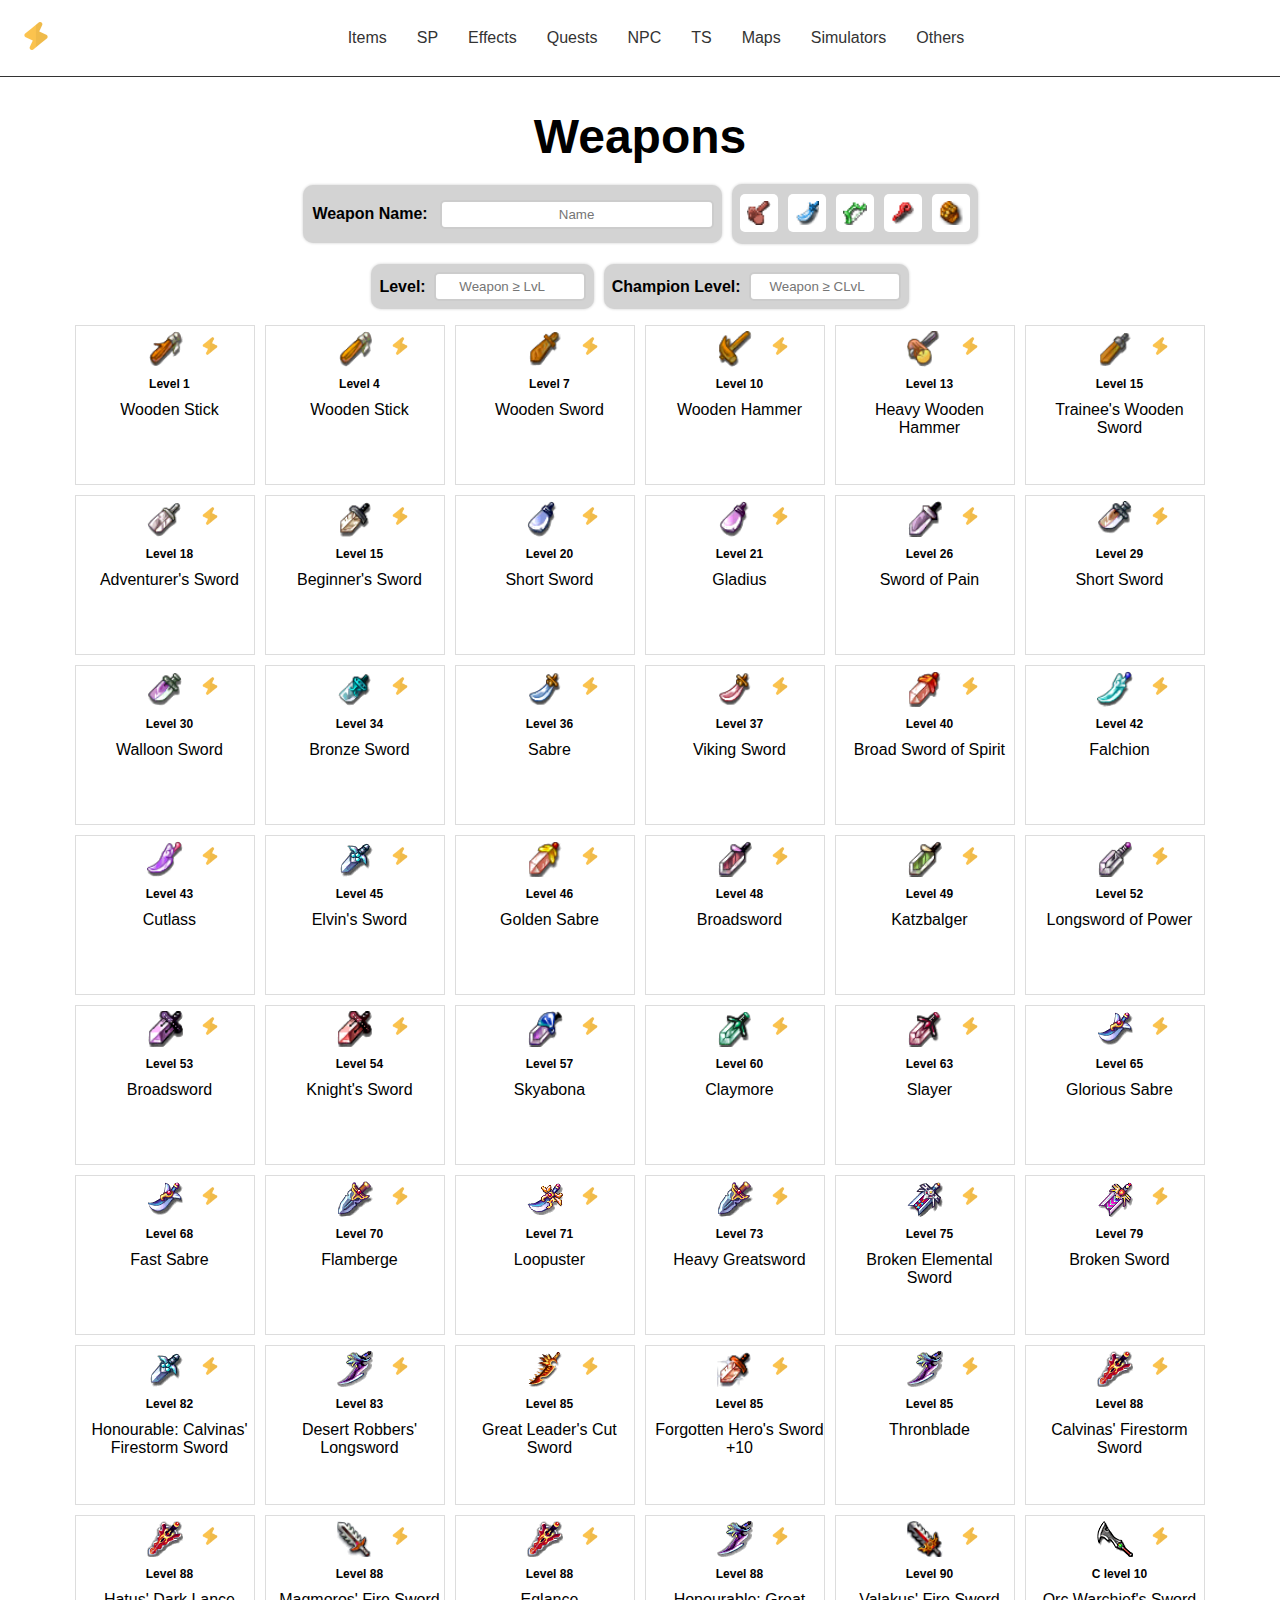
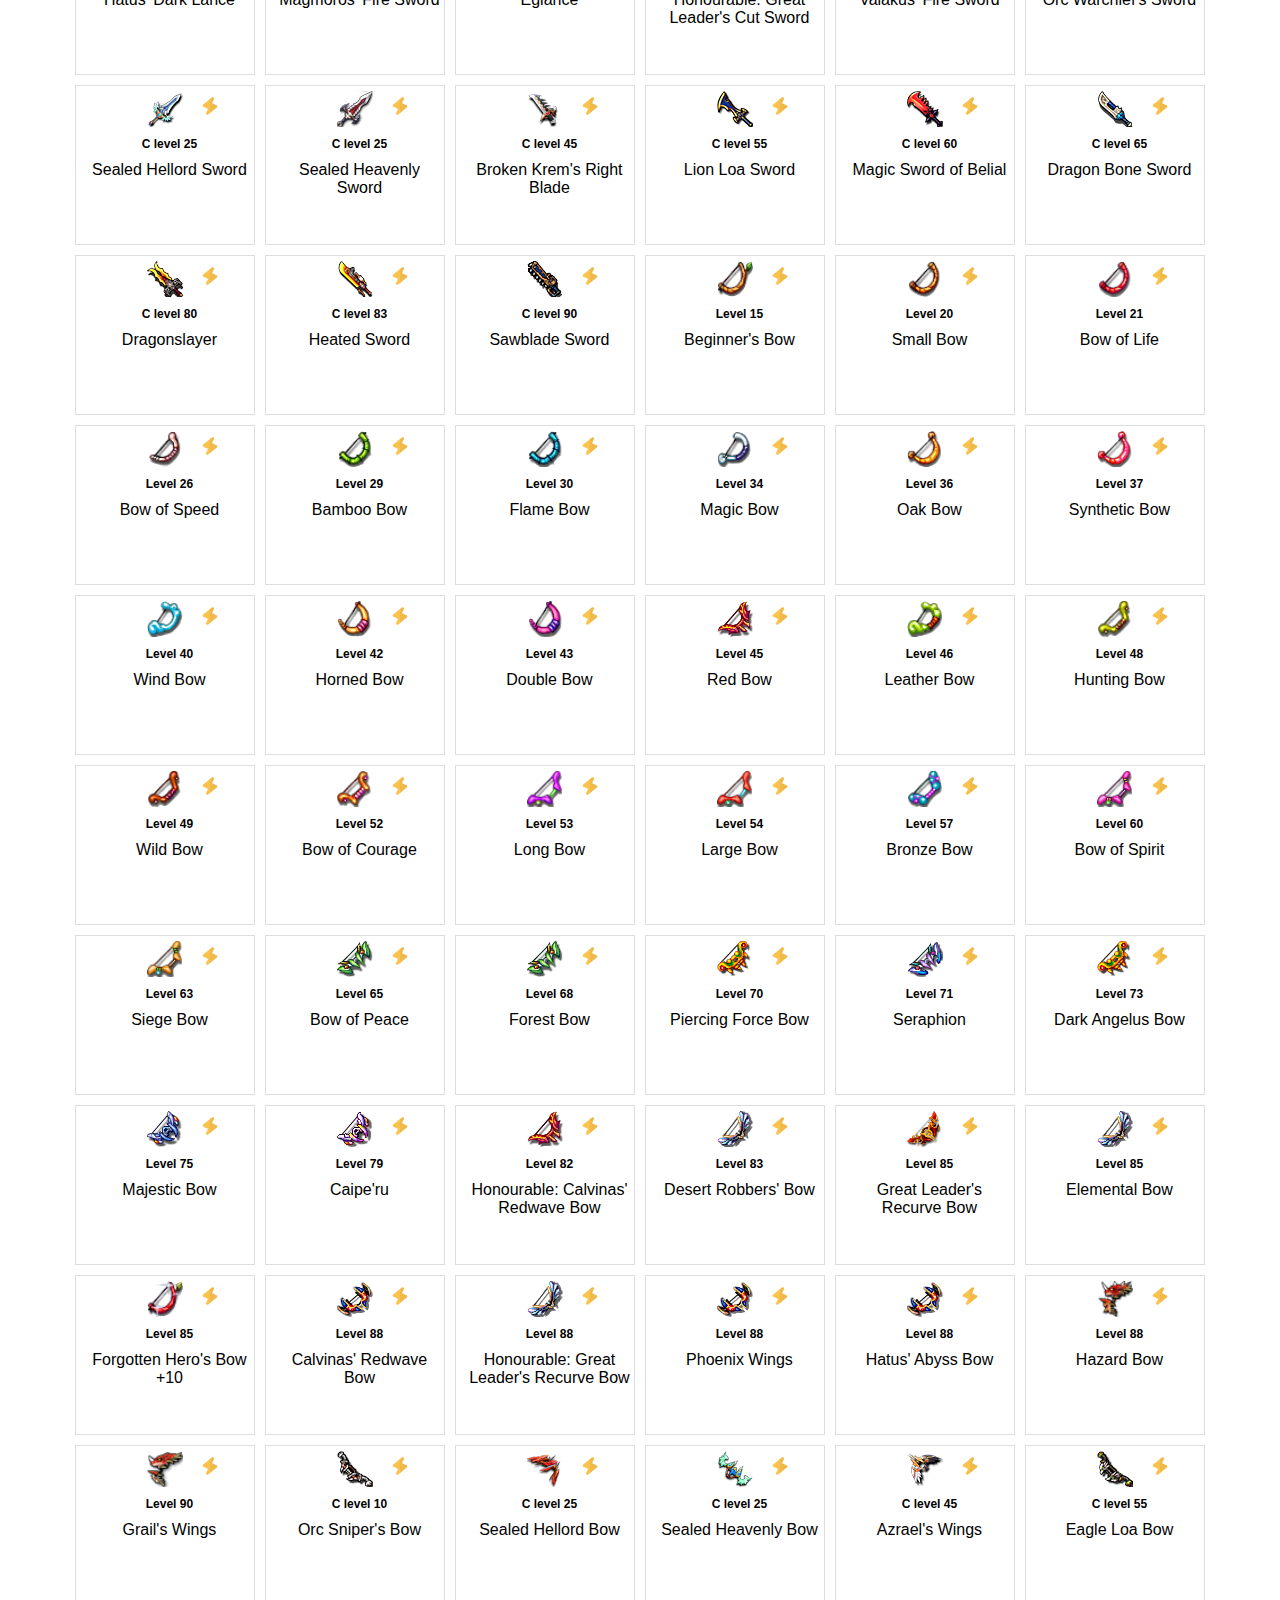
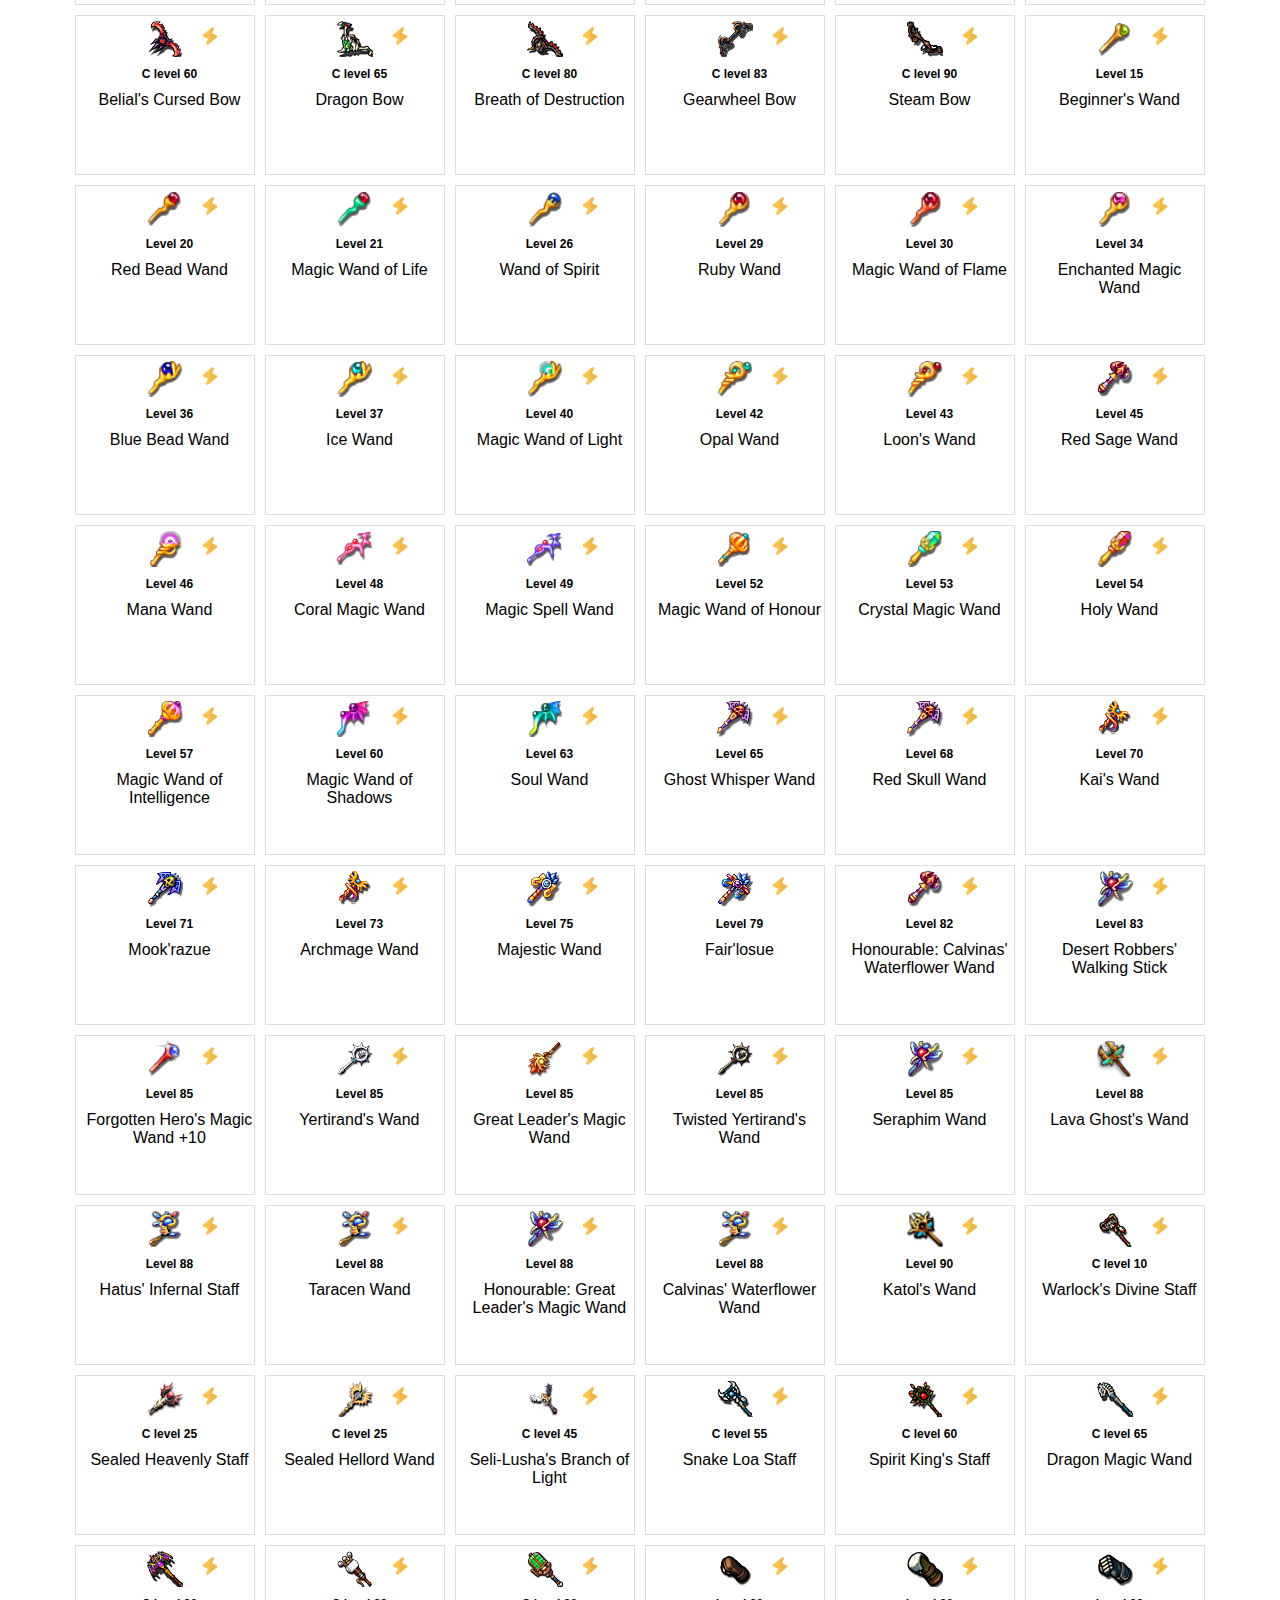
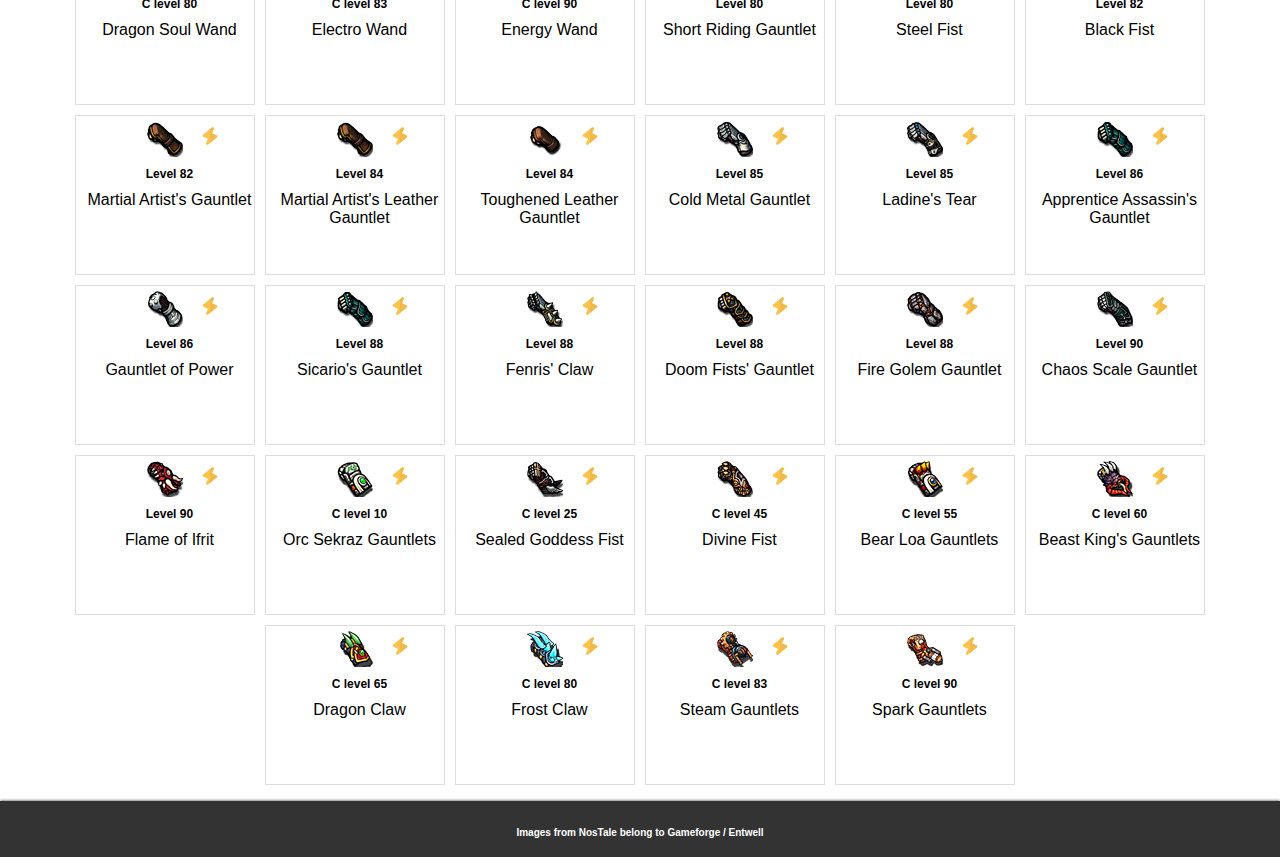
<file: equipment/weapons.html>
<!DOCTYPE html>
<html lang="en">
<head>
    <meta name="description" content="A Wiki for the Game Nostale made by Gameforge">
    <meta name="keywords" content="HTML, CSS, JavaScript">
    <meta name="author" content="Thunderbell">
    <meta name="Content-Security-Policy" content="default-src 'self'; script-src 'self'; style-src 'self'; img-src 'self' data:; font-src 'self'; connect-src 'self';">
    <meta charset="UTF-8">
    <meta name="viewport" content="width=device-width, initial-scale=1.0">
    <title>Thunderwiki</title>
    <link rel="icon" type="image/x-icon" href="pictures/thunder.ico">
    <link rel="stylesheet" href="../styles.css">
    <link rel="stylesheet" href="../styles/items.css">
    <link rel="stylesheet" href="../styles/filter.css">
    <link rel="stylesheet" href="../styles/compare.css">
</head>
<body>
    <div class="wrapper">
        <header class="header">
            <a href="../index.html">
                <img src="../pictures/thunder.ico" alt="Thunderwiki Logo" class="header-icon">
            </a>
            <nav>
                <ul>
                    <li class="menu-item">
                        <a href="#">Items</a>
                        <ul class="submenu">
                            <li>
                                <a href="#">Equipment</a>
                                <ul class="submenu2">
                                    <li><a href="#">Weapons</a></li>
                                    <li><a href="equipment/armor.html">Armor</a></li>
                                    <li><a href="equipment/hats.html">Hats</a></li>
                                    <li><a href="equipment/gloves_shoes.html">Gloves / Shoes</a></li>
                                    <li><a href="equipment/jewelry.html">Jewelry</a></li>
                                    <li><a href="equipment/accessories.html">Accessories</a></li>
                                    <li><a href="equipment/fairy.html">Fairy</a></li>
                                    <li><a href="equipment/costumes.html">Costumes</a></li>
                                    <li><a href="equipment/mini_pets.html">Mini Pets</a></li>
                                </ul>
                            
                            </li>
                            <li><a href="#">General items</a></li>
                            <li><a href="#">Miniland</a></li>
                        </ul>
                    </li>
                    <li class="menu-item">
                        <a href="#">SP</a>
                        <ul class="submenu">
                            <li><a href="#">Submenu 1</a></li>
                            <li><a href="#">Submenu 2</a></li>
                            <li><a href="#">Submenu 3</a></li>
                        </ul>
                    </li>
                    <li class="menu-item">
                        <a href="#">Effects</a>
                        <ul class="submenu">
                            <li><a href="#">Submenu 1</a></li>
                            <li><a href="#">Submenu 2</a></li>
                            <li><a href="#">Submenu 3</a></li>
                        </ul>
                    </li>
                    <li class="menu-item">
                        <a href="#">Quests</a>
                        <ul class="submenu">
                            <li><a href="#">Submenu 1</a></li>
                            <li><a href="#">Submenu 2</a></li>
                            <li><a href="#">Submenu 3</a></li>
                        </ul>
                    </li>
                    <li class="menu-item">
                        <a href="#">NPC</a>
                        <ul class="submenu">
                            <li><a href="#">Submenu 1</a></li>
                            <li><a href="#">Submenu 2</a></li>
                            <li><a href="#">Submenu 3</a></li>
                        </ul>
                    </li>
                    <li class="menu-item">
                        <a href="#">TS</a>
                        <ul class="submenu">
                            <li><a href="#">Submenu 1</a></li>
                            <li><a href="#">Submenu 2</a></li>
                            <li><a href="#">Submenu 3</a></li>
                        </ul>
                    </li>
                    <li class="menu-item">
                        <a href="#">Maps</a>
                        <ul class="submenu">
                            <li><a href="#">Submenu 1</a></li>
                            <li><a href="#">Submenu 2</a></li>
                            <li><a href="#">Submenu 3</a></li>
                        </ul>
                    </li>
                    <li class="menu-item">
                        <a href="#">Simulators</a>
                        <ul class="submenu">
                            <li><a href="#">Submenu 1</a></li>
                            <li><a href="#">Submenu 2</a></li>
                            <li><a href="#">Submenu 3</a></li>
                        </ul>
                    </li>
                    <li class="menu-item">
                        <a href="#">Others</a>
                        <ul class="submenu">
                            <li><a href="#">Submenu 1</a></li>
                            <li><a href="#">Submenu 2</a></li>
                            <li><a href="#">Submenu 3</a></li>
                        </ul>
                    </li>
                </ul>
            </nav>
        </header>
        <main>
        
            <h1>Weapons</h1>
            
            <div class="filter-container">
                <div class="search-checkbox-container">
                    <div class="search-container">
                        <div class="search">
                            <label for="searchInput">Weapon Name:</label>
                            <input type="text" id="searchInput" placeholder="Name">
                        </div>
                    </div>
            
                    <div class="checkbox-container">
                        <div class="checkbox-filter">
                            <label class="checkbox-item">
                                <input type="checkbox" name="filterOption1" value="option1">
                                <img src="../database/class_pics/class_0.png" alt="Option 1" data-value="option1">
                            </label>
                            <label class="checkbox-item">
                                <input type="checkbox" name="filterOption2" value="option2">
                                <img src="../database/class_pics/class_1.png" alt="Option 2" data-value="option2">
                            </label>
                            <label class="checkbox-item">
                                <input type="checkbox" name="filterOption3" value="option3">
                                <img src="../database/class_pics/class_2.png" alt="Option 3" data-value="option3">
                            </label>
                            <label class="checkbox-item">
                                <input type="checkbox" name="filterOption4" value="option4">
                                <img src="../database/class_pics/class_3.png" alt="Option 4" data-value="option4">
                            </label>
                            <label class="checkbox-item">
                                <input type="checkbox" name="filterOption5" value="option5">
                                <img src="../database/class_pics/class_4.png" alt="Option 5" data-value="option5">
                            </label>
                        </div>
                    </div>
                </div>
            
                <div class="lvl-filter">
                    <div class="level-input">
                        <label for="Level">Level:</label>
                        <input type="number" id="Level" name="Level" placeholder="Weapon ≥ LvL">
                    </div>
                    <div class="level-input">
                        <label for="CLevel">Champion Level:</label>
                        <input type="number" id="CLevel" name="CLevel" placeholder="Weapon ≥ CLvL">
                    </div>
                </div>
            </div>            

            <ul id="itemList"></ul>
        
        </main>
        <footer class="footer">
            <h6>
                Images from NosTale belong to Gameforge / Entwell
            </h6><p></p>
        </footer>
    </div>

    <script src="../scripts/pin_item.js"></script>
    <script src="../scripts/weapon_load.js"></script>
    <script src="../scripts/subside_search.js"></script>
    <script src="../scripts/checkbox_filter.js"></script>
</body>
</html>
</file>
<file: styles.css>
h1{
    font-size: 48px;
    margin-bottom: 20px;
}
h2{
    font-size: 34px;
    margin-bottom: 20px;
}
h3{
    font-size: 26px;
    margin-bottom: 16px;
}
h4{
    font-size: 21px;
    margin-bottom: 12px;
}
h5{
    font-size: 15px;
    margin-bottom: 8px;
}
h6{
    font-size: 10px;
    margin-bottom: 4px;
}


html, body {
    height: 100%;
    font-family: Arial, sans-serif;
    margin: 0;
    text-align: center;
}

.wrapper {
    display: flex;
    flex-direction: column;
    min-height: 100%;
}

main {
    flex: 1;
}

nav {
    ul {
      list-style-type: none; 
      padding: 0; 
      margin: 0; 
      display: flex; 
      justify-content: center; 
    }
  
    ul li {
      margin: 0 15px; 
      position: relative; 
    }
  
    ul li a {
      text-decoration: none; 
      color: #333; 
    }
}

.header {
    padding: 20px;
    text-align: center;
    border-bottom: 1px solid #333;
    display: flex;
    align-items: center;
    nav {
        flex-grow: 1; /* Ensure nav takes up remaining space */
    }
}

.header-icon {
    width: 32px;
    height: 32px;
}

.footer {
    background: #333;
    color: #fff;
    text-align: center;
    padding: 3px 0;
    box-shadow: 0px 0px 3px #333;
    z-index: 99;
}

.submenu {
    display: none;
    position: absolute;
    top: 100%;
    left: 0;
    background-color: #fff;
    border: 1px solid #ccc;
    list-style-type: none;
    padding: 0;
    margin: 0;
    width: 150px;
    z-index: 999;
    
    li {
        margin: 0;
    }

    li:hover > .submenu2 {
        display: block;
    }

    li a {
        padding: 10px;
        display: block;
        text-align: left;
    }

    li a:hover {
        background-color: #f0f0f0;
    }

    .submenu2 {
        display: none;
        position: absolute;
        top: 0;
        left: 100%;
        border: 1px solid #ccc;
        background-color: #fff;
        width: 150px;
    }
}

.construction_pic{
    width: 400px;
}

.hidden {
    display: none;
}
</file>
<file: styles/items.css>
#itemList {
    display: flex;
    flex-wrap: wrap;
    justify-content: center;
    gap: 10px;
    padding-inline-start: 3.333%;
    padding-inline-end: 3.333%;
}

.item {
    box-sizing: border-box; 
    border: 1px solid #ddd; 
    width: 180px;
    height: 160px;

    p {
        margin: 10px 0 5% 5%; 
    }
}

.img-container {
    width: 36px; 
    height: 36px; 
    object-fit: contain; 
    margin: 5px auto;
}

.item_lvl {
    font-weight: bold;
    font-size: 12px;
}
</file>
<file: styles/filter.css>
/* General */
#Level {
    width: 8rem;
}

#CLevel {
    width: 8rem;
}

/* Search and Checkbox Container */
.search-checkbox-container {
    display: flex;
    justify-content:center; /* Space between search input and checkbox filter */
    align-items: center; /* Align items at the start */
}

/* Search */

.search-container{
    margin-right: 5px;
}

.search {
    background-color: lightgray; /* Light gray background */
    padding: 8px;
    border-radius: 10px; /* Rounded corners */
    box-shadow: 0 0 3px rgba(0, 0, 0, 0.2); /* Subtle shadow for better visibility */
    display: flex;
    align-items: center; /* Align label and input vertically */
    gap: 10px; /* Space between the label and input */
    height: 42px;
}

.search label {
    width: 12rem;
    font-weight: bold; /* Make label text bold */
}

.search input {
    border: 2px solid #ccc; /* Light gray border to make input fields stand out */
    outline: none;
    background: #fff; /* White background for better contrast */
    padding: 5px 10px;
    border-radius: 5px; /* Slight rounding of input corners */
    text-align: center; /* Center the text and placeholder */
    width: 100%; /* Ensure the input takes up full available width */
}

.search input::placeholder {
    text-align: center; /* Center the placeholder text */
}

/* Checkbox Filter */

.checkbox-container{
    margin-left: 5px;
}

.checkbox-filter {
    display: flex;
    flex-wrap: wrap; /* Allow items to wrap to the next line if necessary */
    gap: 10px; /* Space between each checkbox */
    background-color: lightgray; /* Light gray background */
    padding: 8px;
    border-radius: 10px; /* Rounded corners */
    box-shadow: 0 0 3px rgba(0, 0, 0, 0.2); /* Enhanced shadow for better visibility */
    align-items: center; /* Center items vertically */
    justify-content: center; /* Center items horizontally */
}

.checkbox-item {
    position: relative; /* Position relative for the border effect */
}

.checkbox-item input[type="checkbox"] {
    display: none; /* Hide the actual checkbox */
}

.checkbox-item img {
    width: 24px; /* Adjust the size of the images */
    height: 24px; /* Ensure images are square */
    border-radius: 5px; /* Rounded corners for images */
    background-color: white; /* Optional: white background behind the images */
    padding: 5px; /* Space inside the image border */
    margin-top: 2px;
    object-fit: cover; /* Ensure the image covers the area and is properly aligned */
    cursor: pointer; /* Show a pointer cursor on hover */
    border: 2px solid transparent; /* Default border color */
}

.checkbox-item img.selected {
    border: 2px solid rgba(0, 0, 0, 0.5); /* Border color for selected state */
}

/* Level Filter */
.lvl-filter {
    display: flex;
    justify-content: center; /* Center the level filters */
    gap: 10px; /* Space between the level input fields */
    margin-top: 20px; /* Space above the level filters */
    padding: 0 20px; /* Consistent horizontal padding from the screen border */
}

.level-input {
    display: flex;
    align-items: center;
    background-color: lightgray; /* Light gray background */
    padding: 8px;
    border-radius: 10px; /* Rounded corners */
    box-shadow: 0 0 3px rgba(0, 0, 0, 0.2); /* Enhanced shadow for better visibility */
}

.level-input label {
    margin-right: 8px;
    font-weight: bold; /* Make label text bold */
}

.level-input input {
    border: 2px solid #ccc; /* Light gray border to make input fields stand out */
    outline: none;
    background: #fff; /* White background for better contrast */
    padding: 5px 10px;
    border-radius: 5px; /* Slight rounding of input corners */
}

.level-input input::placeholder {
    text-align: center; /* Center the placeholder text */
}
</file>
<file: styles/compare.css>
.pinned1 {
    position: fixed;
    bottom: 10%;
    left: 20%;
    z-index: 10;
    background-color: white;
    border: 1px solid;
}

.pinned2 {
    position: fixed;
    bottom: 10%;
    right: 20%;
    z-index: 10;
    background-color: white;
    border: 1px solid;
}

.hide_more_text {
    display: none;
}

.pin-button{
    position: absolute;
    margin-top: 5px;
    margin-left: 35px;
    width: 20px;
    height: 20px;
}

.pin-button:focus {
    outline: none;
}
</file>
